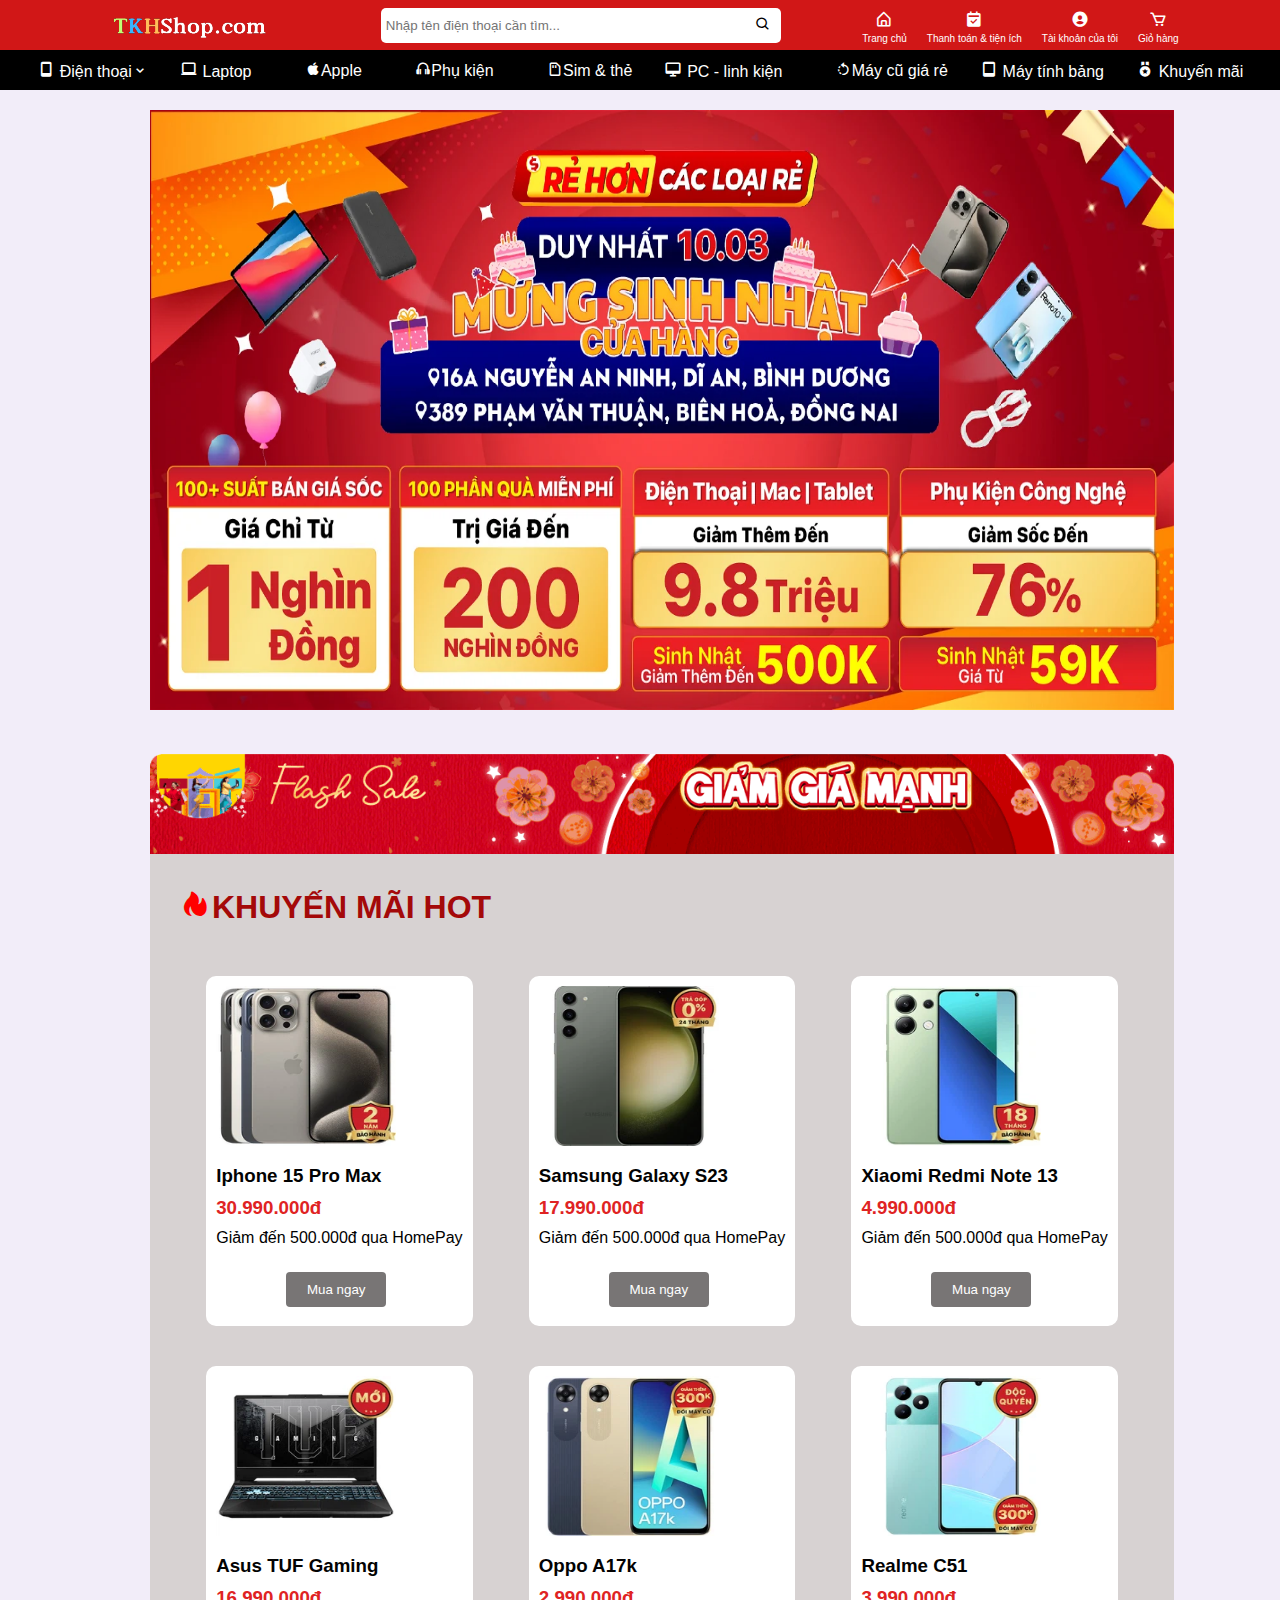
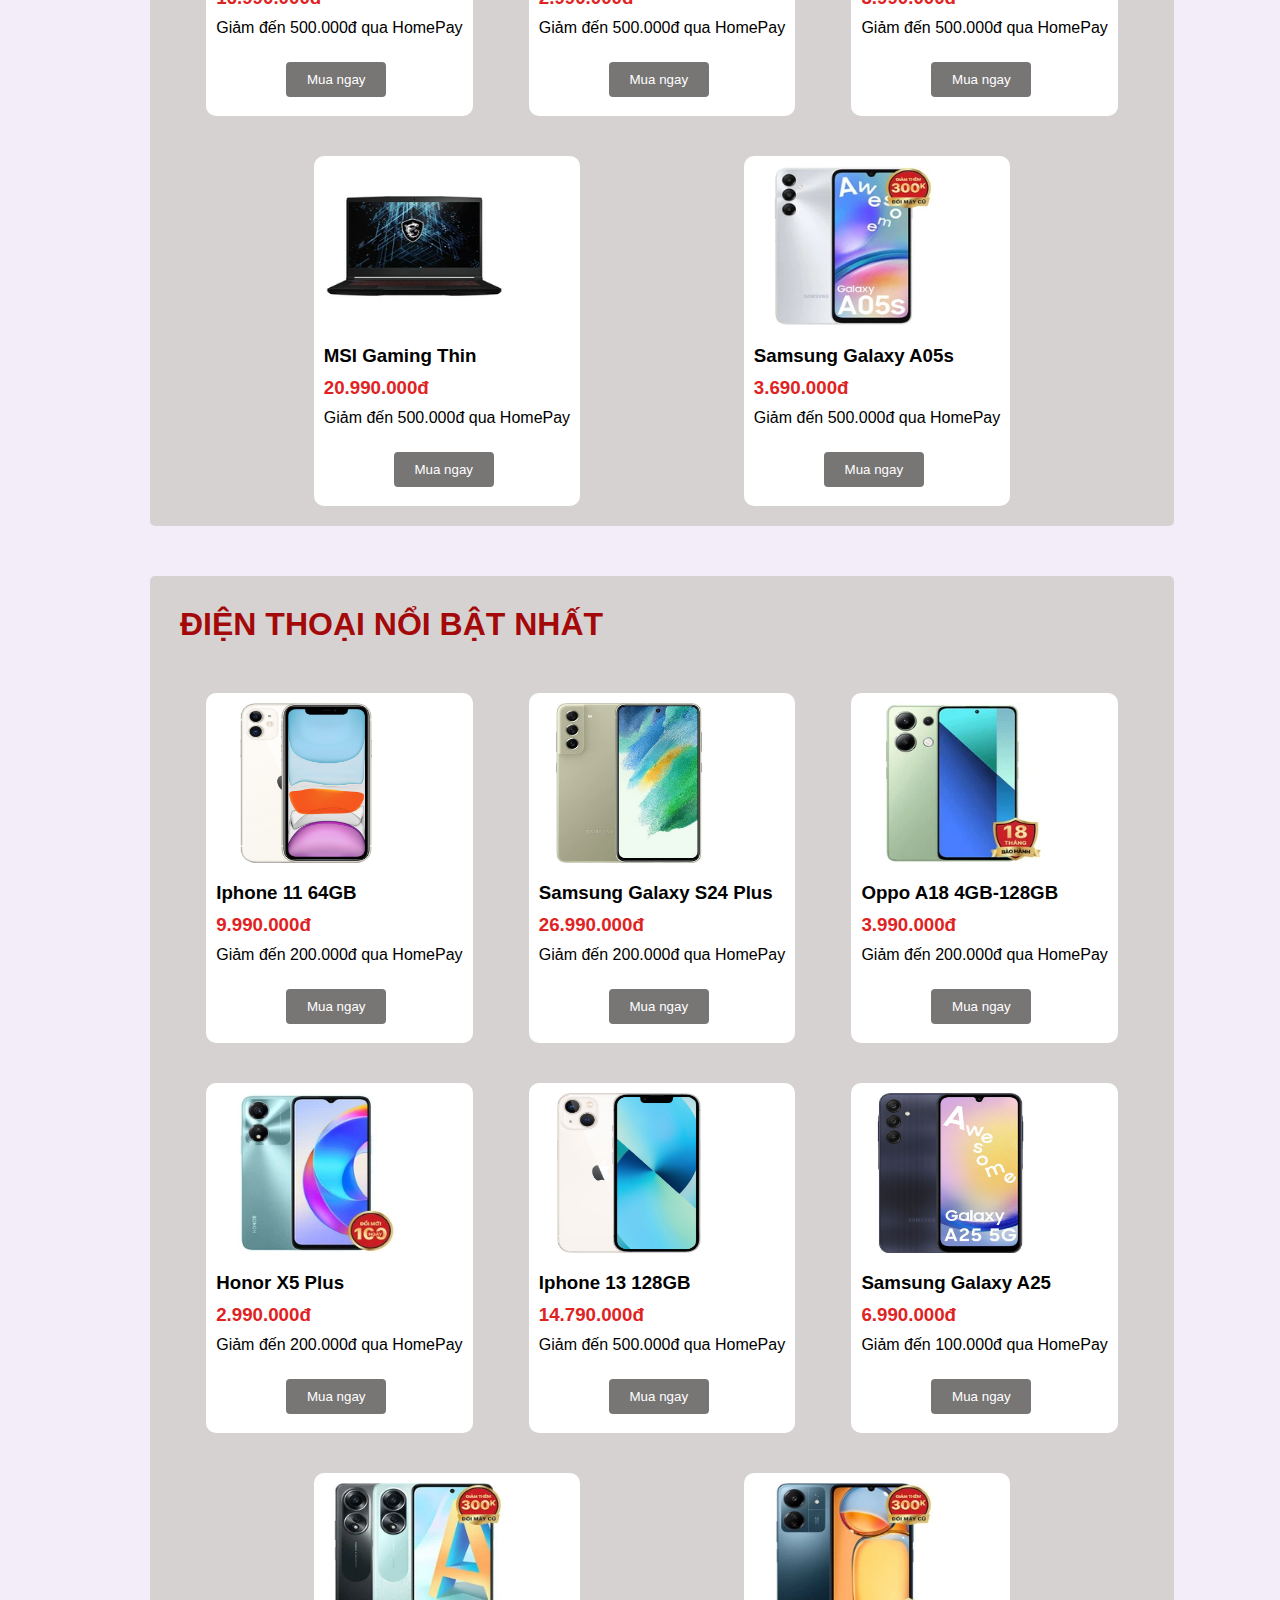
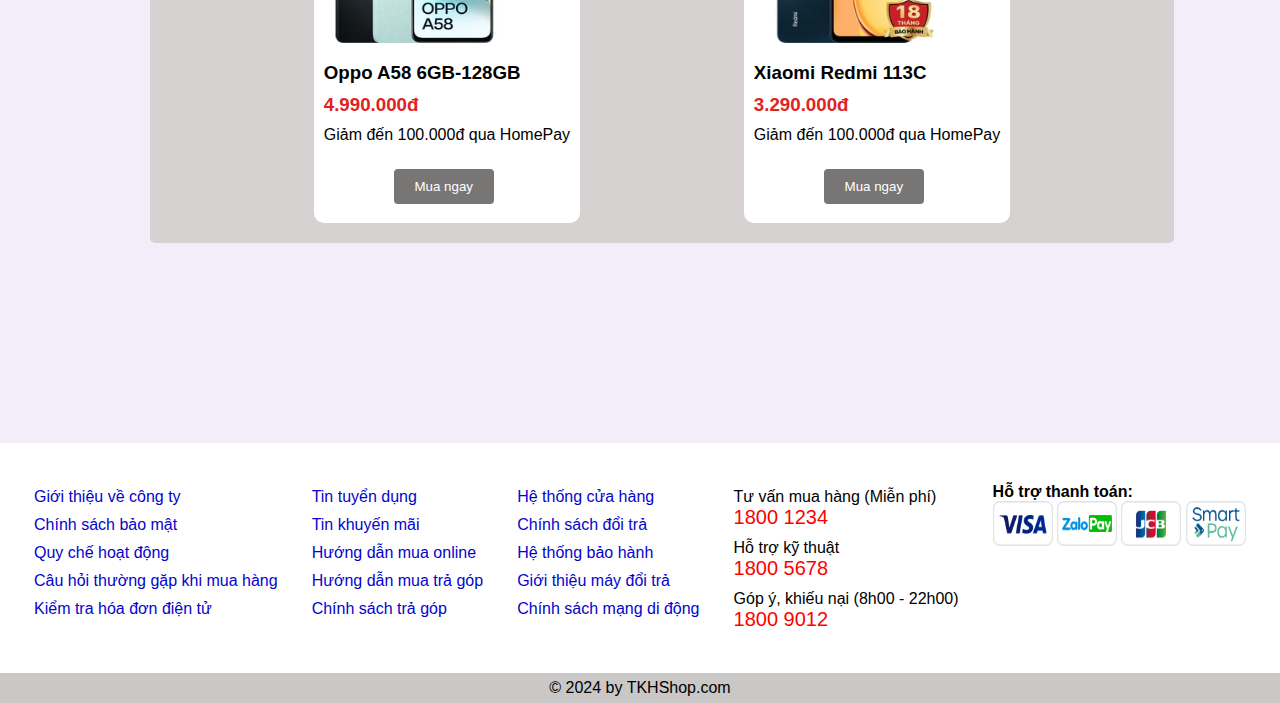
<file: index.html>
<!DOCTYPE html>
<html lang="en">
<head>
    <meta charset="UTF-8">
    <meta name="viewport" content="width=device-width, initial-scale=1.0">
    <link href='https://unpkg.com/boxicons@2.1.4/css/boxicons.min.css' rel='stylesheet'>
    <title>Shop điện thoại di động - Trần Khắc Hồng</title>
    <link rel="stylesheet" href="style.css">
</head>
<body>
    <header>
        <div class="container">
            <img src="./image/logo.png"> 
        <div class="search">
            <input type="text" placeholder="Nhập tên điện thoại cần tìm..."><i class='bx bx-search'></i>
        </div>
        <div class="item">
            <ul>
                <li><i class='bx bx-home-alt'></i><a href="index.html">Trang chủ</a></li>
                <li><i class='bx bxs-calendar-check'></i><a href="">Thanh toán & tiện ích</a></li>
                <li><i class='bx bxs-user-circle' ></i><a href="./login.html">Tài khoản của tôi</a></li>
                <li><i class='bx bx-cart' ></i><a href="">Giỏ hàng</a></li>
            </ul>
        </div>
        </div>
    </header>
    <nav>
        <div class="menu">
            <ul>
                <li><i class='bx bx-mobile'></i><a href="">Điện thoại<i class='bx bx-chevron-down'></i></a>
                    <div class="sub-menu">
                        <ul>
                            <li><a href="Iphone.html">Iphone</a></li>
                            <li><a href="Samsung.html">Samsung</a></li>
                            <li><a href="Oppo.html">Oppo</a></li>
                            <li><a href="Xiaomi.html">Xiaomi</a></li>
                            <li><a href="Realme.html">Realme</a></li>
                        </ul>
                    </div>
                </li>
                <li><i class='bx bx-laptop' ></i><a href="">Laptop</li>
                <li><i class='bx bxl-apple' ></i><a href="">Apple</li>
                <li><i class='bx bx-headphone' ></i><a href="">Phụ kiện</li>
                <li><i class='bx bx-memory-card' ></i><a href="">Sim & thẻ</a></li>
                <li><i class='bx bx-desktop'></i><a href="">PC - linh kiện</li>
                <li><i class='bx bx-rotate-left'></i><a href="">Máy cũ giá rẻ</a></li>
                <li><i class='bx bx-tab' ></i><a href="">Máy tính bảng</a></li>
                <li><i class='bx bxs-medal'></i><a href="">Khuyến mãi</a></li>
            </ul>
        </div>
    </nav>
    <main class="slideshow-container">
        <img src="./image/banner2.png" >
        
    </main>
    
    <section>
        <div class="sale">
            <img src="./image/sale.png" alt="">
        </div>
        <div class="box">
            <h1><i class='bx bxs-hot'></i>KHUYẾN MÃI HOT</h1>
            <div class="container">
                <div class="item">
                    <img src="./image/ip15pm.png" alt="">
                    <div class="name"><a href=""><h3>Iphone 15 Pro Max</h3></a></div>
                    <div class="price"><h3>30.990.000đ</h3></div>
                    <div class="discount"><p>Giảm đến 500.000đ qua HomePay</p></div>
                    <form action="Contact.html"><button>Mua ngay</button></form>
                </div>
                <div class="item">
                    <img src="./image/samsung.png" alt="">
                    <div class="name"><a href=""><h3>Samsung Galaxy S23</h3></a></div>
                    <div class="price"><h3>17.990.000đ</h3></div>
                    <div class="discount"><p>Giảm đến 500.000đ qua HomePay</p></div>
                    <form action="Contact.html"><button>Mua ngay</button></form>
                </div>
                <div class="item">
                    <img src="./image/Xiami.png" alt="">
                    <div class="name"><a href=""><h3>Xiaomi Redmi Note 13</h3></a></div>
                    <div class="price"><h3>4.990.000đ</h3></div>
                    <div class="discount"><p>Giảm đến 500.000đ qua HomePay</p></div>
                    <form action="Contact.html"><button>Mua ngay</button></form>
                </div>
                <div class="item">
                    <img src="./image/asus.png" alt="">
                    <div class="name"><a href=""><h3>Asus TUF Gaming</h3></a></div>
                    <div class="price"><h3>16.990.000đ</h3></div>
                    <div class="discount"><p>Giảm đến 500.000đ qua HomePay</p></div>
                    <form action="Contact.html"><button>Mua ngay</button></form>
                </div>
                <div class="item">
                    <img src="./image/oppo a17k.png" alt="">
                    <div class="name"><a href=""><h3>Oppo A17k </h3></a></div>
                    <div class="price"><h3>2.990.000đ</h3></div>
                    <div class="discount"><p>Giảm đến 500.000đ qua HomePay</p></div>
                    <form action="Contact.html"><button>Mua ngay</button></form>
                </div>
                <div class="item">
                    <img src="./image/realmec51.png" alt="">
                    <div class="name"><a href=""><h3>Realme C51</h3></a></div>
                    <div class="price"><h3>3.990.000đ</h3></div>
                    <div class="discount"><p>Giảm đến 500.000đ qua HomePay</p></div>
                    <form action="Contact.html"><button>Mua ngay</button></form>
                </div>
                <div class="item">
                    <img src="./image/msi gaming thin.png" alt="">
                    <div class="name"><a href=""><h3>MSI Gaming Thin</h3></a></div>
                    <div class="price"><h3>20.990.000đ</h3></div>
                    <div class="discount"><p>Giảm đến 500.000đ qua HomePay</p></div>
                    <form action="Contact.html"><button>Mua ngay</button></form>
                </div>
                <div class="item">
                    <img src="./image/samsunga05s.png" alt="">
                    <div class="name"><a href=""><h3>Samsung Galaxy A05s</h3></a></div>
                    <div class="price"><h3>3.690.000đ</h3></div>
                    <div class="discount"><p>Giảm đến 500.000đ qua HomePay</p></div>
                    <form action="Contact.html"><button>Mua ngay</button></form>
                </div>
            </div>
        </div>
    </section>
    
    <section>
        <div class="box">
            <h1>ĐIỆN THOẠI NỔI BẬT NHẤT</h1>
            <div class="container">
                <div class="item">
                    <img src="./image/i11.png" width="" alt="">
                    <div class="name"><a href=""><h3>Iphone 11 64GB</h3></a></div>
                    <div class="price"><h3>9.990.000đ</h3></div>
                    <div class="discount"><p>Giảm đến 200.000đ qua HomePay</p></div>
                    <form action="Contact.html"><button>Mua ngay</button></form>
                </div>
                <div class="item">
                    <img src="./image/sgs24.png" alt="">
                    <div class="name"><a href=""><h3>Samsung Galaxy S24 Plus</h3></a></div>
                    <div class="price"><h3>26.990.000đ</h3></div>
                    <div class="discount"><p>Giảm đến 200.000đ qua HomePay</p></div>
                    <form action="Contact.html"><button>Mua ngay</button></form>
                </div>
                <div class="item">
                    <img src="./image/Xiami.png" alt="">
                    <div class="name"><a href=""><h3>Oppo A18 4GB-128GB</h3></a></div>
                    <div class="price"><h3>3.990.000đ</h3></div>
                    <div class="discount"><p>Giảm đến 200.000đ qua HomePay</p></div>
                    <form action="Contact.html"><button>Mua ngay</button></form>
                </div>
                <div class="item">
                    <img src="./image/hỗn5plus.png" alt="">
                    <div class="name"><a href=""><h3>Honor X5 Plus</h3></a></div>
                    <div class="price"><h3>2.990.000đ</h3></div>
                    <div class="discount"><p>Giảm đến 200.000đ qua HomePay</p></div>
                    <form action="Contact.html"><button>Mua ngay</button></form>
                </div>
                <div class="item">
                    <img src="./image/i13.png" alt="">
                    <div class="name"><a href=""><h3>Iphone 13 128GB</h3></a></div>
                    <div class="price"><h3>14.790.000đ</h3></div>
                    <div class="discount"><p>Giảm đến 500.000đ qua HomePay</p></div>
                    <form action="Contact.html"><button>Mua ngay</button></form>
                </div>
                <div class="item">
                    <img src="./image/sga25.png" alt="">
                    <div class="name"><a href=""><h3>Samsung Galaxy A25 </h3></a></div>
                    <div class="price"><h3>6.990.000đ</h3></div>
                    <div class="discount"><p>Giảm đến 100.000đ qua HomePay</p></div>
                    <form action="Contact.html"><button>Mua ngay</button></form>
                </div>
                <div class="item">
                    <img src="./image/oppoa58.png" alt="">
                    <div class="name"><a href=""><h3>Oppo A58 6GB-128GB</h3></a></div>
                    <div class="price"><h3>4.990.000đ</h3></div>
                    <div class="discount"><p>Giảm đến 100.000đ qua HomePay</p></div>
                    <form action="Contact.html"><button>Mua ngay</button></form>
                </div>
                <div class="item">
                    <img src="./image/xiaomiredmi13c.png" alt="">
                    <div class="name"><a href=""><h3>Xiaomi Redmi 113C</h3></a></div>
                    <div class="price"><h3>3.290.000đ</h3></div>
                    <div class="discount"><p>Giảm đến 100.000đ qua HomePay</p></div>
                    <form action="Contact.html"><button>Mua ngay</button></form>
                </div>
            </div>
        </div>
    </section>
    <footer>
        <div class="container">
            <div class="menu-left">
                <ul>
                    <li><a href="">Giới thiệu về công ty</a></li>
                    <li><a href="">Chính sách bảo mật</a></li>
                    <li><a href="">Quy chế hoạt động</a></li>
                    <li><a href="">Câu hỏi thường gặp khi mua hàng</a></li>
                    <li><a href="">Kiểm tra hóa đơn điện tử</a></li>
                </ul>
            </div>
            <div class="menu-left">
                <ul>
                    <li><a href="">Tin tuyển dụng</a></li>
                    <li><a href="">Tin khuyến mãi</a></li>
                    <li><a href="">Hướng dẫn mua online</a></li>
                    <li><a href="">Hướng dẫn mua trả góp </a></li>
                    <li><a href="">Chính sách trả góp</a></li>
                </ul>
            </div>
            <div class="menu-left">
                <ul>
                    <li><a href="">Hệ thống cửa hàng</a></li>
                    <li><a href="">Chính sách đổi trả</a></li>
                    <li><a href="">Hệ thống bảo hành</a></li>
                    <li><a href="">Giới thiệu máy đổi trả</a></li>
                    <li><a href="">Chính sách mạng di động</a></li>
                </ul>
            </div>
            <div class="menu-right">
                <ul>
                    <li><a href="">Tư vấn mua hàng (Miễn phí)<br>
                    <span>1800 1234</span></a></li>
                    <li><a href="">Hỗ trợ kỹ thuật<br>
                    <span>1800 5678</span></a></li>
                    <li><a href="">Góp ý, khiếu nại (8h00 - 22h00)<br>
                    <span>1800 9012</span></a></li>
                </ul>
            </div>
            <div class="menu-right-bottom">
                <h4>Hỗ trợ thanh toán:</h4>
                <img src="./image/visa.png" alt="">
                <img src="./image/zalopay.png" alt="">
                <img src="./image/jcb.png" alt="">
                <img src="./image/smartpay.png" alt="">
            </div>
        </div>
    </footer>
    <footer class="footer-bottom">
        <p>&copy; 2024 by TKHShop.com</p>
    </footer>
</body>
</html>
</file>
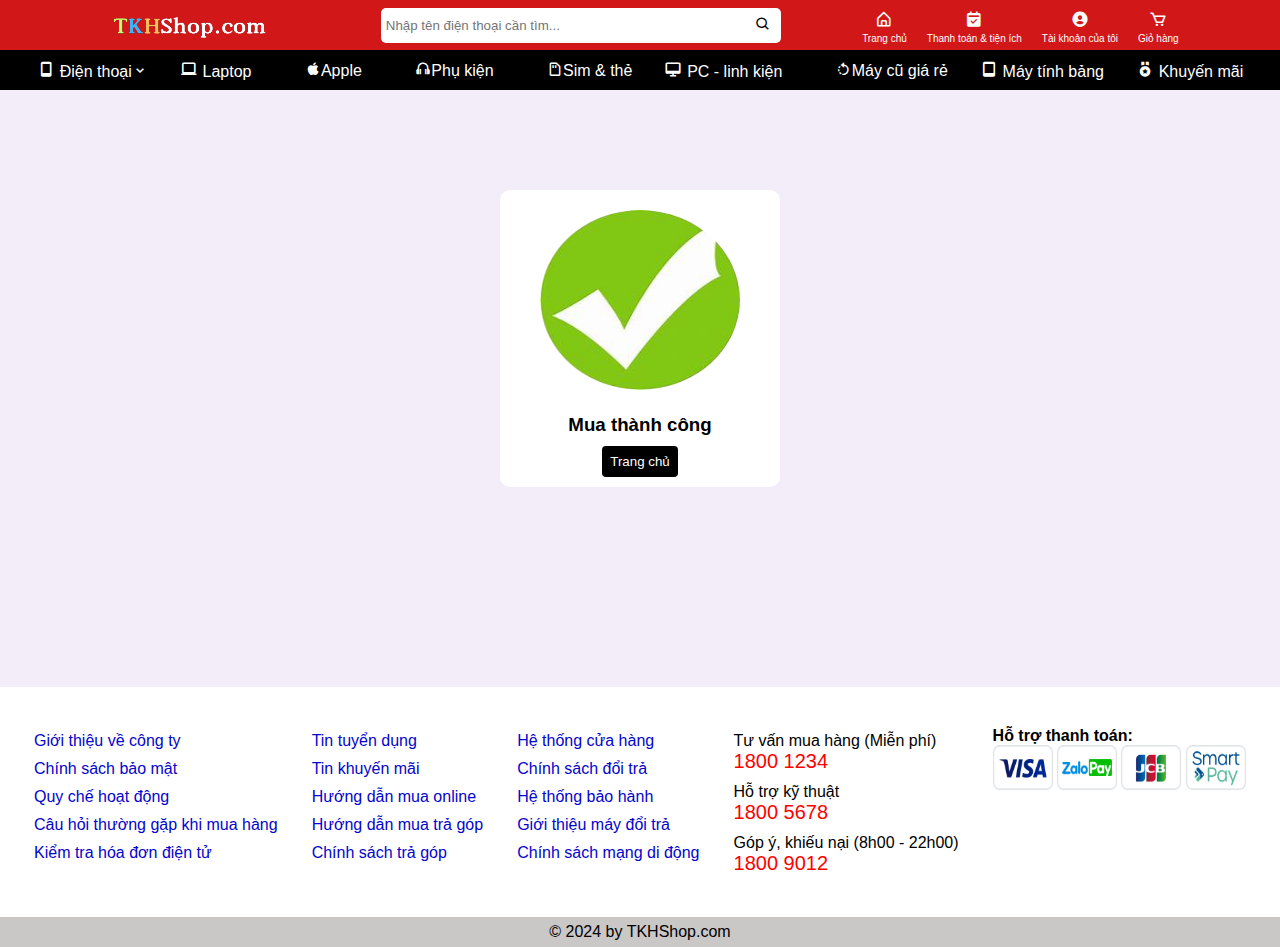
<file: Buy.html>
<!DOCTYPE html>
<html lang="en">
<head>
    <meta charset="UTF-8">
    <meta name="viewport" content="width=device-width, initial-scale=1.0">
    <link href='https://unpkg.com/boxicons@2.1.4/css/boxicons.min.css' rel='stylesheet'>
    <title>Mua thành công - Trần Khắc Hồng</title>
    <link rel="stylesheet" href="Buy.css">
</head>
<body>
    <header>
        <div class="container">
            <img src="./image/logo.png"> 
        <div class="search">
            <input type="text" placeholder="Nhập tên điện thoại cần tìm..."><i class='bx bx-search'></i>
        </div>
        <div class="item">
            <ul>
                <li><i class='bx bx-home-alt'></i><a href="index.html">Trang chủ</a></li>
                <li><i class='bx bxs-calendar-check'></i><a href="">Thanh toán & tiện ích</a></li>
                <li><i class='bx bxs-user-circle' ></i><a href="./login.html">Tài khoản của tôi</a></li>
                <li><i class='bx bx-cart' ></i><a href="">Giỏ hàng</a></li>
            </ul>
        </div>
        </div>
    </header>
    <nav>
        <div class="menu">
            <ul>
                <li><i class='bx bx-mobile'></i><a href="">Điện thoại<i class='bx bx-chevron-down'></i></a>
                    <div class="sub-menu">
                        <ul>
                            <li><a href="Iphone.html">Iphone</a></li>
                            <li><a href="Samsung.html">Samsung</a></li>
                            <li><a href="Oppo.html">Oppo</a></li>
                            <li><a href="Xiaomi.html">Xiaomi</a></li>
                            <li><a href="Realme.html">Realme</a></li>
                        </ul>
                    </div>
                </li>
                <li><i class='bx bx-laptop' ></i><a href="">Laptop</li>
                <li><i class='bx bxl-apple' ></i><a href="">Apple</li>
                <li><i class='bx bx-headphone' ></i><a href="">Phụ kiện</li>
                <li><i class='bx bx-memory-card' ></i><a href="">Sim & thẻ</a></li>
                <li><i class='bx bx-desktop'></i><a href="">PC - linh kiện</li>
                <li><i class='bx bx-rotate-left'></i><a href="">Máy cũ giá rẻ</a></li>
                <li><i class='bx bx-tab' ></i><a href="">Máy tính bảng</a></li>
                <li><i class='bx bxs-medal'></i><a href="">Khuyến mãi</a></li>
            </ul>
        </div>
    </nav>
    <section>
        <img src="./image/buy.png" alt="">
        <h3>Mua thành công</h3>
        <form action="index.html"><button>Trang chủ</button></form>
    </section>
    <footer>
        <div class="container">
            <div class="menu-left">
                <ul>
                    <li><a href="">Giới thiệu về công ty</a></li>
                    <li><a href="">Chính sách bảo mật</a></li>
                    <li><a href="">Quy chế hoạt động</a></li>
                    <li><a href="">Câu hỏi thường gặp khi mua hàng</a></li>
                    <li><a href="">Kiểm tra hóa đơn điện tử</a></li>
                </ul>
            </div>
            <div class="menu-left">
                <ul>
                    <li><a href="">Tin tuyển dụng</a></li>
                    <li><a href="">Tin khuyến mãi</a></li>
                    <li><a href="">Hướng dẫn mua online</a></li>
                    <li><a href="">Hướng dẫn mua trả góp </a></li>
                    <li><a href="">Chính sách trả góp</a></li>
                </ul>
            </div>
            <div class="menu-left">
                <ul>
                    <li><a href="">Hệ thống cửa hàng</a></li>
                    <li><a href="">Chính sách đổi trả</a></li>
                    <li><a href="">Hệ thống bảo hành</a></li>
                    <li><a href="">Giới thiệu máy đổi trả</a></li>
                    <li><a href="">Chính sách mạng di động</a></li>
                </ul>
            </div>
            <div class="menu-right">
                <ul>
                    <li><a href="">Tư vấn mua hàng (Miễn phí)<br>
                    <span>1800 1234</span></a></li>
                    <li><a href="">Hỗ trợ kỹ thuật<br>
                    <span>1800 5678</span></a></li>
                    <li><a href="">Góp ý, khiếu nại (8h00 - 22h00)<br>
                    <span>1800 9012</span></a></li>
                </ul>
            </div>
            <div class="menu-right-bottom">
                <h4>Hỗ trợ thanh toán:</h4>
                <img src="./image/visa.png" alt="">
                <img src="./image/zalopay.png" alt="">
                <img src="./image/jcb.png" alt="">
                <img src="./image/smartpay.png" alt="">
            </div>
        </div>
    </footer>
    <footer class="footer-bottom">
        <p>&copy; 2024 by TKHShop.com</p>
    </footer>
</body>
</html>
</file>
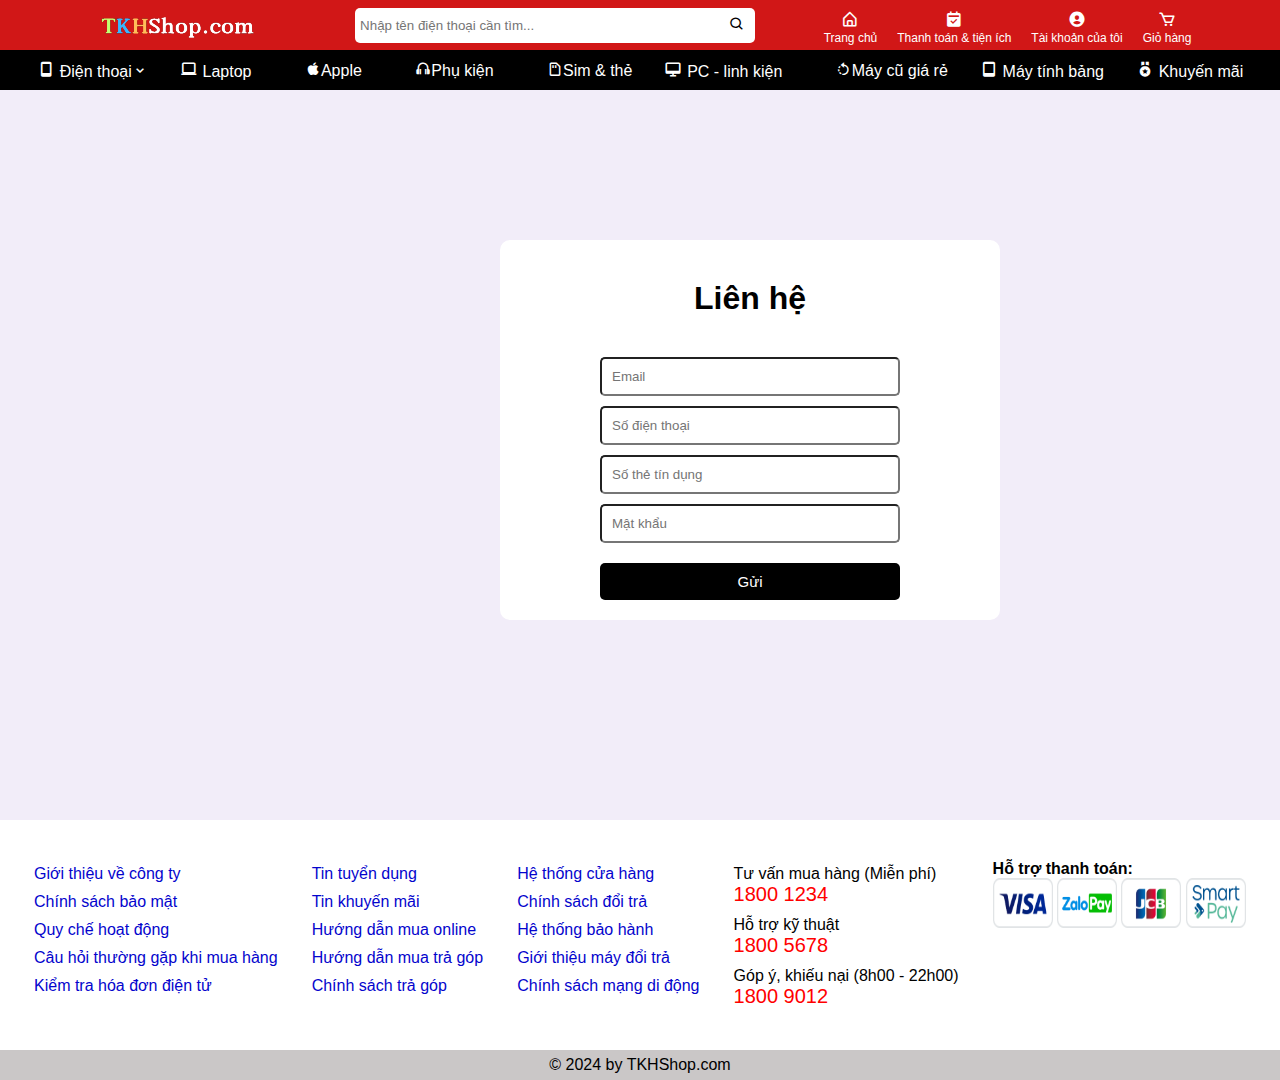
<file: Contact.html>
<!DOCTYPE html>
<html lang="en">
<head>
    <meta charset="UTF-8">
    <link href='https://unpkg.com/boxicons@2.1.4/css/boxicons.min.css' rel='stylesheet'>
    <title>Liên hệ - Trần Khắc Hồng</title>
    <link rel="stylesheet" href="Contact.css">
</head>
<body>
    <header>
        <div class="container">
            <img src="./image/logo.png"> 
        <div class="search">
            <input type="text" placeholder="Nhập tên điện thoại cần tìm..."><i class='bx bx-search'></i>
        </div>
        <div class="item">
            <ul>
                <li><i class='bx bx-home-alt'></i><a href="index.html">Trang chủ</a></li>
                <li><i class='bx bxs-calendar-check'></i><a href="">Thanh toán & tiện ích</a></li>
                <li><i class='bx bxs-user-circle' ></i><a href="./login.html">Tài khoản của tôi</a></li>
                <li><i class='bx bx-cart' ></i><a href="">Giỏ hàng</a></li>
            </ul>
        </div>
        </div>
    </header>
    <nav>
        <div class="menu">
            <ul>
                <li><i class='bx bx-mobile'></i><a href="">Điện thoại<i class='bx bx-chevron-down'></i>
                    <div class="sub-menu">
                        <ul>
                            <li><a href="Iphone.html">Iphone</a></li>
                            <li><a href="Samsung.html">Samsung</a></li>
                            <li><a href="Oppo.html">Oppo</a></li>
                            <li><a href="Xiaomi.html">Xiaomi</a></li>
                            <li><a href="Realme.html">Realme</a></li>
                        </ul>
                    </div>
                </a></li>
                <li><i class='bx bx-laptop' ></i><a href="">Laptop</li>
                <li><i class='bx bxl-apple' ></i><a href="">Apple</li>
                <li><i class='bx bx-headphone' ></i><a href="">Phụ kiện</li>
                <li><i class='bx bx-memory-card' ></i><a href="">Sim & thẻ</a></li>
                <li><i class='bx bx-desktop'></i><a href="">PC - linh kiện</li>
                <li><i class='bx bx-rotate-left'></i><a href="">Máy cũ giá rẻ</a></li>
                <li><i class='bx bx-tab' ></i><a href="">Máy tính bảng</a></li>
                <li><i class='bx bxs-medal'></i><a href="">Khuyến mãi</a></li>
            </ul>
        </div>
    </nav>
    <section>
        <div class="container">
            
            <form action="Buy.html">
                <h1>Liên hệ</h1>
           <input type="email" placeholder="Email"><br>
           <input type="tel" placeholder="Số điện thoại"><br>
           <input type="tel" placeholder="Số thẻ tín dụng"><br>
           <input type="password" placeholder="Mật khẩu"><br>
           <button>Gửi</button>
        </form>
        </div>
    </section>
    <footer>
        <div class="container">
            <div class="menu-left">
                <ul>
                    <li><a href="">Giới thiệu về công ty</a></li>
                    <li><a href="">Chính sách bảo mật</a></li>
                    <li><a href="">Quy chế hoạt động</a></li>
                    <li><a href="">Câu hỏi thường gặp khi mua hàng</a></li>
                    <li><a href="">Kiểm tra hóa đơn điện tử</a></li>
                </ul>
            </div>
            <div class="menu-left">
                <ul>
                    <li><a href="">Tin tuyển dụng</a></li>
                    <li><a href="">Tin khuyến mãi</a></li>
                    <li><a href="">Hướng dẫn mua online</a></li>
                    <li><a href="">Hướng dẫn mua trả góp </a></li>
                    <li><a href="">Chính sách trả góp</a></li>
                </ul>
            </div>
            <div class="menu-left">
                <ul>
                    <li><a href="">Hệ thống cửa hàng</a></li>
                    <li><a href="">Chính sách đổi trả</a></li>
                    <li><a href="">Hệ thống bảo hành</a></li>
                    <li><a href="">Giới thiệu máy đổi trả</a></li>
                    <li><a href="">Chính sách mạng di động</a></li>
                </ul>
            </div>
            <div class="menu-right">
                <ul>
                    <li><a href="">Tư vấn mua hàng (Miễn phí)<br><span>1800 1234</span></a></li>
                    <li><a href="">Hỗ trợ kỹ thuật<br><span>1800 5678</span></a></li>
                    <li><a href="">Góp ý, khiếu nại (8h00 - 22h00)<br><span>1800 9012</span></a></li>
                </ul>
            </div>
            <div class="menu-right-bottom">
                <h4>Hỗ trợ thanh toán:</h4>
                <img src="./image/visa.png" alt="">
                <img src="./image/zalopay.png" alt="">
                <img src="./image/jcb.png" alt="">
                <img src="./image/smartpay.png" alt="">
            </div>
        </div>
    </footer>
    <footer class="footer-bottom">
        <p>&copy; 2024 by TKHShop.com</p>
    </footer>
</body>
</html>
</file>
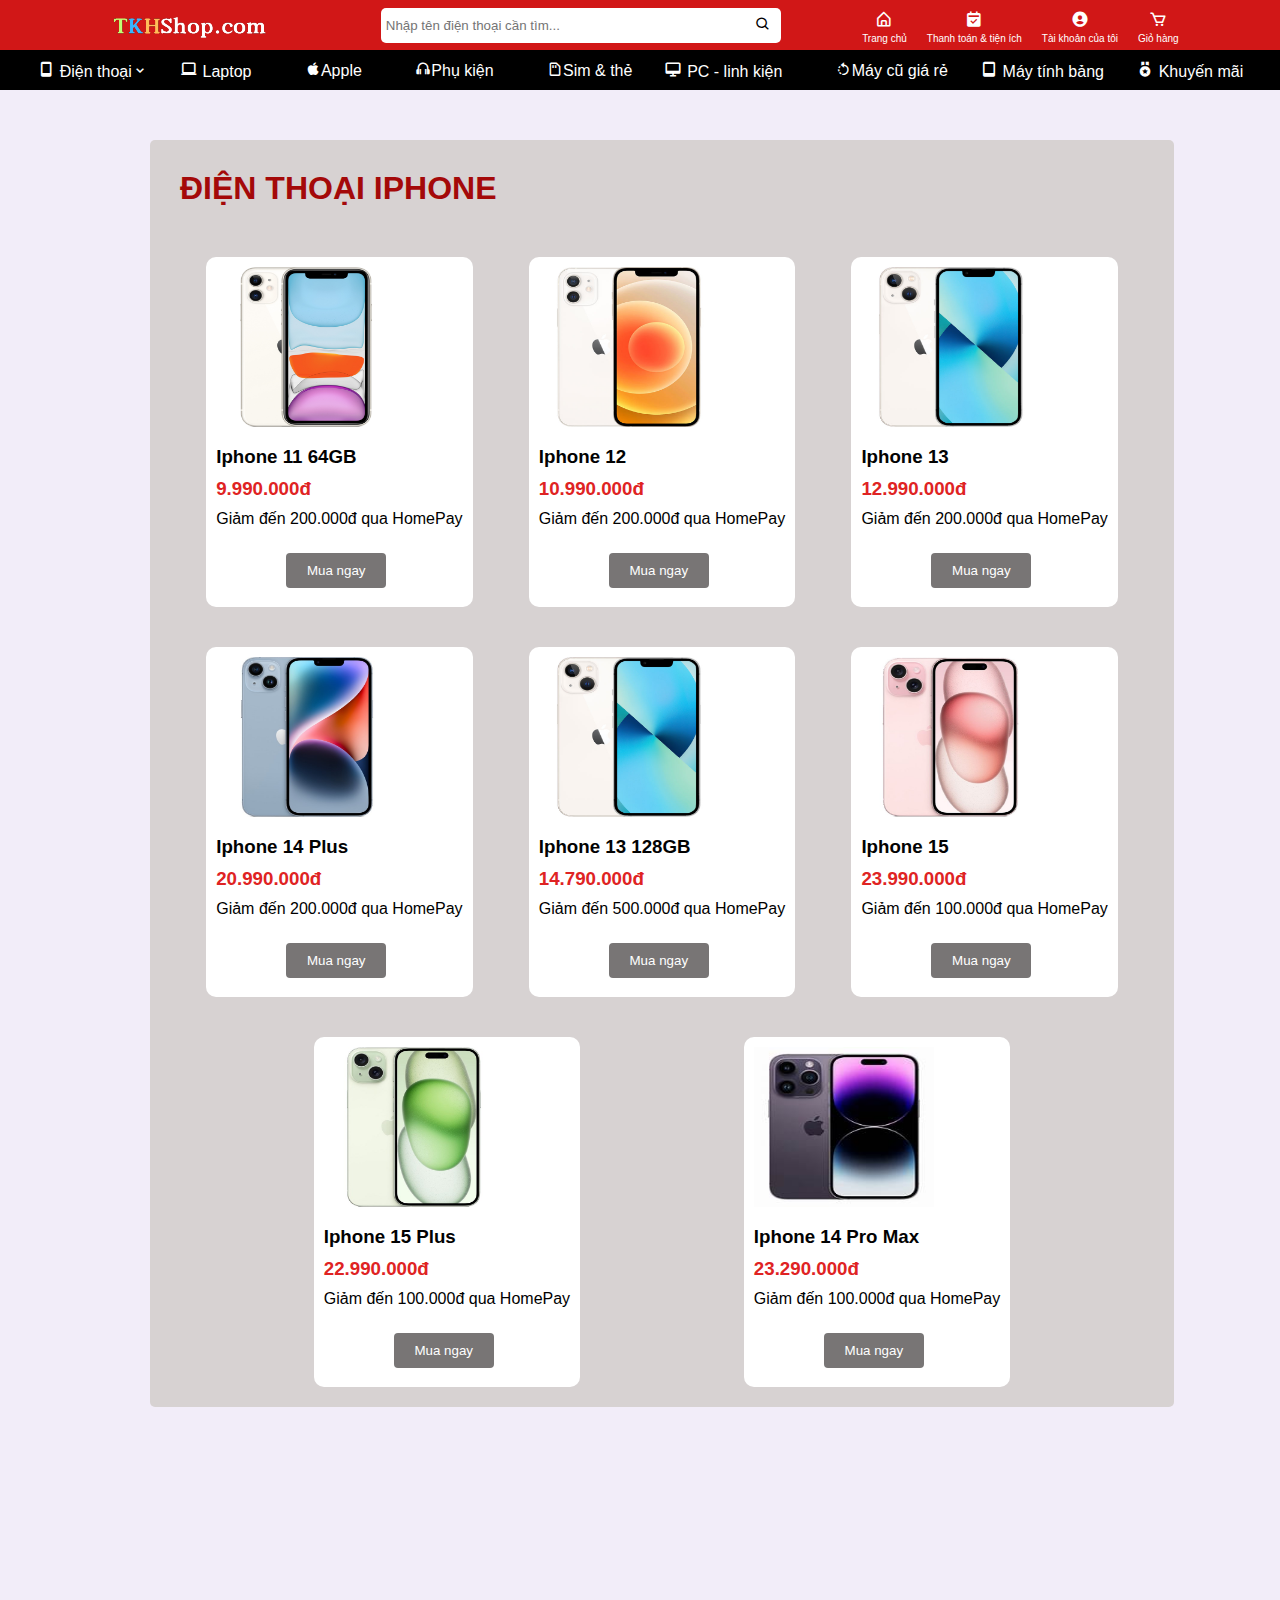
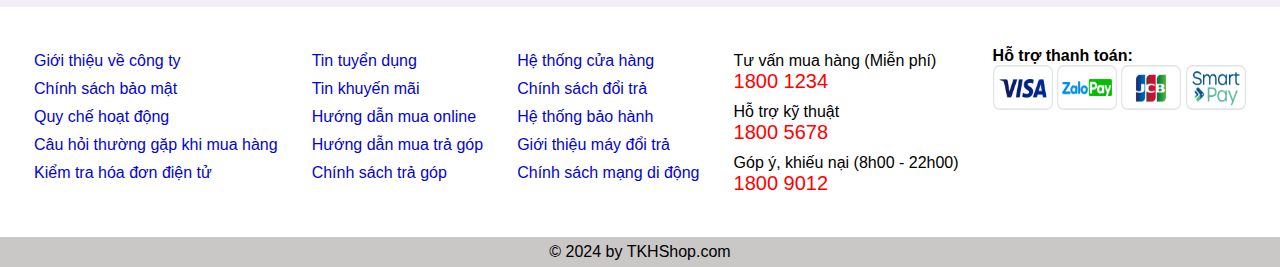
<file: Iphone.html>
<!DOCTYPE html>
<html lang="en">
<head>
    <meta charset="UTF-8">
    <meta name="viewport" content="width=device-width, initial-scale=1.0">
    <link rel="stylesheet" href="DienThoai.css">
    <link href='https://unpkg.com/boxicons@2.1.4/css/boxicons.min.css' rel='stylesheet'>
    <title>Iphone</title>
</head>
<body>
    <header>
        <div class="container">
            <img src="./image/logo.png"> 
            <div class="search">
                <input type="text" placeholder="Nhập tên điện thoại cần tìm..."><i class='bx bx-search'></i>
            </div>
            <div class="item">
                <ul>
                    <li><i class='bx bx-home-alt'></i><a href="index.html">Trang chủ</a></li>
                    <li><i class='bx bxs-calendar-check'></i><a href="">Thanh toán & tiện ích</a></li>
                    <li><i class='bx bxs-user-circle' ></i><a href="./login.html">Tài khoản của tôi</a></li>
                    <li><i class='bx bx-cart' ></i><a href="">Giỏ hàng</a></li>
                </ul>
            </div>
        </div>
    </header>
    <nav>
        <div class="menu">
            <ul>
                <li><i class='bx bx-mobile'></i><a href="">Điện thoại<i class='bx bx-chevron-down'></i>
                    <div class="sub-menu">
                        <ul>
                            <li><a href="Iphone.html">Iphone</a></li>
                            <li><a href="Samsung.html">Samsung</a></li>
                            <li><a href="Oppo.html">Oppo</a></li>
                            <li><a href="Xiaomi.html">Xiaomi</a></li>
                            <li><a href="Realme.html">Realme</a></li>
                        </ul>
                    </div>
                </a></li>
                <li><i class='bx bx-laptop' ></i><a href="">Laptop</li>
                <li><i class='bx bxl-apple' ></i><a href="">Apple</li>
                <li><i class='bx bx-headphone' ></i><a href="">Phụ kiện</li>
                <li><i class='bx bx-memory-card' ></i><a href="">Sim & thẻ</a></li>
                <li><i class='bx bx-desktop'></i><a href="">PC - linh kiện</li>
                <li><i class='bx bx-rotate-left'></i><a href="">Máy cũ giá rẻ</a></li>
                <li><i class='bx bx-tab' ></i><a href="">Máy tính bảng</a></li>
                <li><i class='bx bxs-medal'></i><a href="">Khuyến mãi</a></li>
            </ul>
        </div>
    </nav>
    
    <section>
        <div class="box">
            <h1>ĐIỆN THOẠI IPHONE</h1>
            <div class="container">
                <div class="item">
                    <img src="./image/i11.png" width="" alt="">
                    <div class="name"><a href=""><h3>Iphone 11 64GB</h3></a></div>
                    <div class="price"><h3>9.990.000đ</h3></div>
                    <div class="discount"><p>Giảm đến 200.000đ qua HomePay</p></div>
                    <form action="Contact.html"><button>Mua ngay</button></form>
                </div>
                <div class="item">
                    <img src="./image/i12.png" alt="">
                    <div class="name"><a href=""><h3>Iphone 12</h3></a></div>
                    <div class="price"><h3>10.990.000đ</h3></div>
                    <div class="discount"><p>Giảm đến 200.000đ qua HomePay</p></div>
                    <form action="Contact.html"><button>Mua ngay</button></form>
                </div>
                <div class="item">
                    <img src="./image/i13.png" alt="">
                    <div class="name"><a href=""><h3>Iphone 13</h3></a></div>
                    <div class="price"><h3>12.990.000đ</h3></div>
                    <div class="discount"><p>Giảm đến 200.000đ qua HomePay</p></div>
                    <form action="Contact.html"><button>Mua ngay</button></form>
                </div>
                <div class="item">
                    <img src="./image/i14plus.png" alt="">
                    <div class="name"><a href=""><h3>Iphone 14 Plus</h3></a></div>
                    <div class="price"><h3>20.990.000đ</h3></div>
                    <div class="discount"><p>Giảm đến 200.000đ qua HomePay</p></div>
                    <form action="Contact.html"><button>Mua ngay</button></form>
                </div>
                <div class="item">
                    <img src="./image/i13.png" alt="">
                    <div class="name"><a href=""><h3>Iphone 13 128GB</h3></a></div>
                    <div class="price"><h3>14.790.000đ</h3></div>
                    <div class="discount"><p>Giảm đến 500.000đ qua HomePay</p></div>
                    <form action="Contact.html"><button>Mua ngay</button></form>
                </div>
                <div class="item">
                    <img src="./image/i15.png" alt="">
                    <div class="name"><a href=""><h3>Iphone 15 </h3></a></div>
                    <div class="price"><h3>23.990.000đ</h3></div>
                    <div class="discount"><p>Giảm đến 100.000đ qua HomePay</p></div>
                    <form action="Contact.html"><button>Mua ngay</button></form>
                </div>
                <div class="item">
                    <img src="./image/i15plus.png" alt="">
                    <div class="name"><a href=""><h3>Iphone 15 Plus</h3></a></div>
                    <div class="price"><h3>22.990.000đ</h3></div>
                    <div class="discount"><p>Giảm đến 100.000đ qua HomePay</p></div>
                    <form action="Contact.html"><button>Mua ngay</button></form>
                </div>
                <div class="item">
                    <img src="./image/ip14promax.png" alt="">
                    <div class="name"><a href=""><h3>Iphone 14 Pro Max</h3></a></div>
                    <div class="price"><h3>23.290.000đ</h3></div>
                    <div class="discount"><p>Giảm đến 100.000đ qua HomePay</p></div>
                    <form action="Contact.html"><button>Mua ngay</button></form>
                </div>
            </div>
        </div>
    </section>
    <footer>
        <div class="container">
            <div class="menu-left">
                <ul>
                    <li><a href="">Giới thiệu về công ty</a></li>
                    <li><a href="">Chính sách bảo mật</a></li>
                    <li><a href="">Quy chế hoạt động</a></li>
                    <li><a href="">Câu hỏi thường gặp khi mua hàng</a></li>
                    <li><a href="">Kiểm tra hóa đơn điện tử</a></li>
                </ul>
            </div>
            <div class="menu-left">
                <ul>
                    <li><a href="">Tin tuyển dụng</a></li>
                    <li><a href="">Tin khuyến mãi</a></li>
                    <li><a href="">Hướng dẫn mua online</a></li>
                    <li><a href="">Hướng dẫn mua trả góp </a></li>
                    <li><a href="">Chính sách trả góp</a></li>
                </ul>
            </div>
            <div class="menu-left">
                <ul>
                    <li><a href="">Hệ thống cửa hàng</a></li>
                    <li><a href="">Chính sách đổi trả</a></li>
                    <li><a href="">Hệ thống bảo hành</a></li>
                    <li><a href="">Giới thiệu máy đổi trả</a></li>
                    <li><a href="">Chính sách mạng di động</a></li>
                </ul>
            </div>
            <div class="menu-right">
                <ul>
                    <li><a href="">Tư vấn mua hàng (Miễn phí)<br>
                    <span>1800 1234</span></a></li>
                    <li><a href="">Hỗ trợ kỹ thuật<br>
                    <span>1800 5678</span></a></li>
                    <li><a href="">Góp ý, khiếu nại (8h00 - 22h00)<br>
                    <span>1800 9012</span></a></li>
                </ul>
            </div>
            <div class="menu-right-bottom">
                <h4>Hỗ trợ thanh toán:</h4>
                <img src="./image/visa.png" alt="">
                <img src="./image/zalopay.png" alt="">
                <img src="./image/jcb.png" alt="">
                <img src="./image/smartpay.png" alt="">
            </div>
        </div>
    </footer>
    <footer class="footer-bottom">
        <p>&copy; 2024 by TKHShop.com</p>
    </footer>
</body>
</html>
</file>
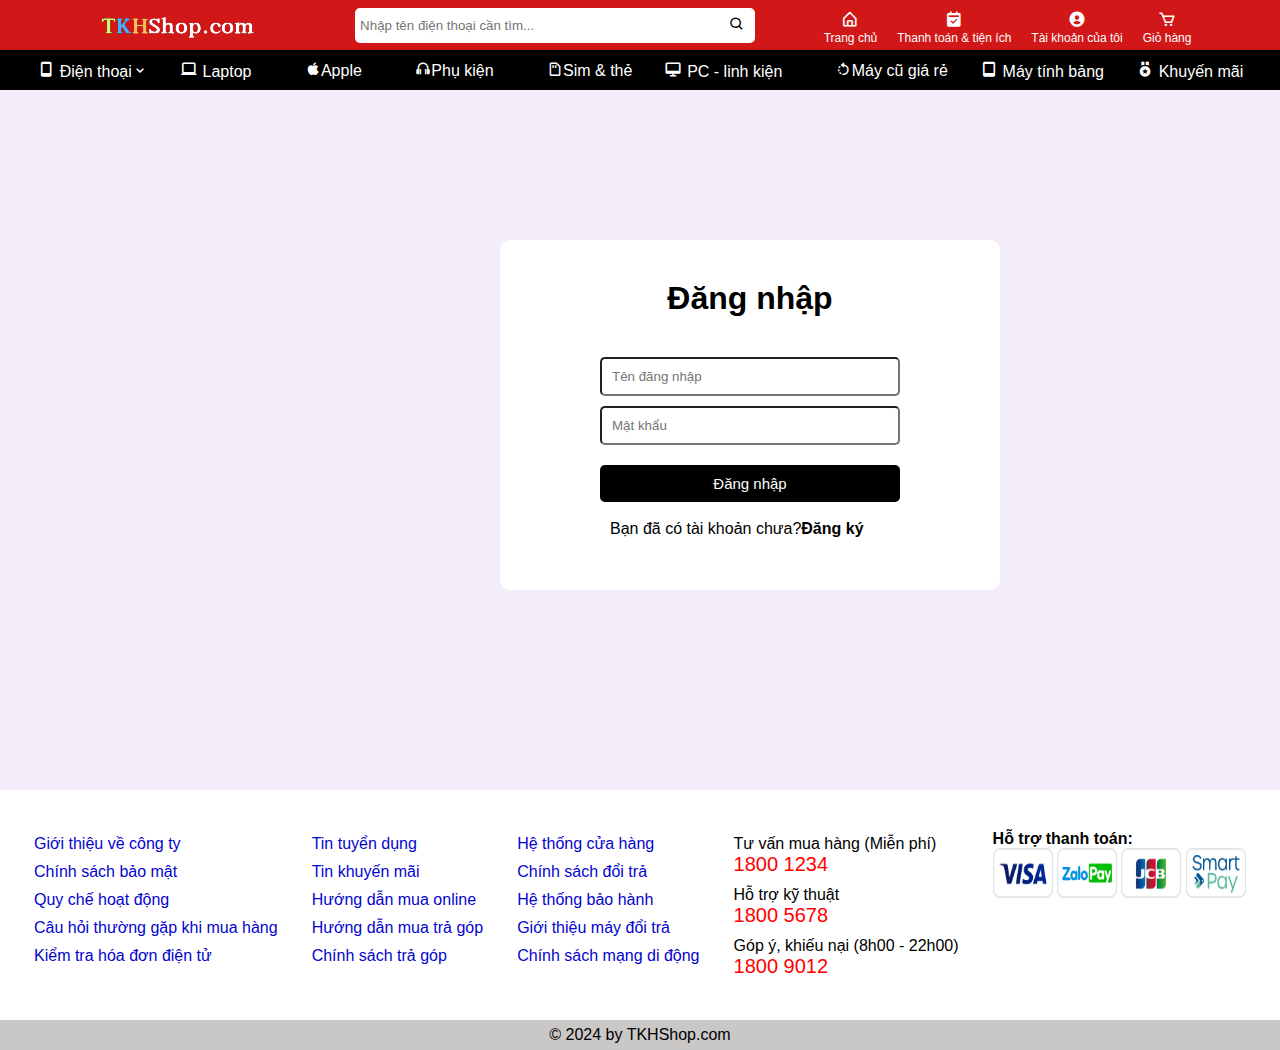
<file: login.html>
<!DOCTYPE html>
<html lang="en">
<head>
    <meta charset="UTF-8">
    <link href='https://unpkg.com/boxicons@2.1.4/css/boxicons.min.css' rel='stylesheet'>
    <title>Đăng nhập - Trần Khắc Hồng</title>
    <link rel="stylesheet" href="login.css">
</head>
<body>
    <header>
        <div class="container">
            <img src="./image/logo.png"> 
        <div class="search">
            <input type="text" placeholder="Nhập tên điện thoại cần tìm..."><i class='bx bx-search'></i>
        </div>
        <div class="item">
            <ul>
                <li><i class='bx bx-home-alt'></i><a href="index.html">Trang chủ</a></li>
                <li><i class='bx bxs-calendar-check'></i><a href="">Thanh toán & tiện ích</a></li>
                <li><i class='bx bxs-user-circle' ></i><a href="./login.html">Tài khoản của tôi</a></li>
                <li><i class='bx bx-cart' ></i><a href="">Giỏ hàng</a></li>
            </ul>
        </div>
        </div>
    </header>
    <nav>
        <div class="menu">
            <ul>
                <li><i class='bx bx-mobile'></i><a href="">Điện thoại<i class='bx bx-chevron-down'></i>
                    <div class="sub-menu">
                        <ul>
                            <li><a href="Iphone.html">Iphone</a></li>
                            <li><a href="Samsung.html">Samsung</a></li>
                            <li><a href="Oppo.html">Oppo</a></li>
                            <li><a href="Xiaomi.html">Xiaomi</a></li>
                            <li><a href="Realme.html">Realme</a></li>
                        </ul>
                    </div>
                </a></li>
                <li><i class='bx bx-laptop' ></i><a href="">Laptop</li>
                <li><i class='bx bxl-apple' ></i><a href="">Apple</li>
                <li><i class='bx bx-headphone' ></i><a href="">Phụ kiện</li>
                <li><i class='bx bx-memory-card' ></i><a href="">Sim & thẻ</a></li>
                <li><i class='bx bx-desktop'></i><a href="">PC - linh kiện</li>
                <li><i class='bx bx-rotate-left'></i><a href="">Máy cũ giá rẻ</a></li>
                <li><i class='bx bx-tab' ></i><a href="">Máy tính bảng</a></li>
                <li><i class='bx bxs-medal'></i><a href="">Khuyến mãi</a></li>
            </ul>
        </div>
    </nav>
    <section>
        <div class="container">
            
            <form action="index.html">
                <h1>Đăng nhập</h1>
           <input type="text" placeholder="Tên đăng nhập"><br>
           <input type="password" placeholder="Mật khẩu"><br>
           <button>Đăng nhập</button>
           <p>Bạn đã có tài khoản chưa?<a href="./register.html">Đăng ký</a></p>
        </form>
        </div>
    </section>
    <footer>
        <div class="container">
            <div class="menu-left">
                <ul>
                    <li><a href="">Giới thiệu về công ty</a></li>
                    <li><a href="">Chính sách bảo mật</a></li>
                    <li><a href="">Quy chế hoạt động</a></li>
                    <li><a href="">Câu hỏi thường gặp khi mua hàng</a></li>
                    <li><a href="">Kiểm tra hóa đơn điện tử</a></li>
                </ul>
            </div>
            <div class="menu-left">
                <ul>
                    <li><a href="">Tin tuyển dụng</a></li>
                    <li><a href="">Tin khuyến mãi</a></li>
                    <li><a href="">Hướng dẫn mua online</a></li>
                    <li><a href="">Hướng dẫn mua trả góp </a></li>
                    <li><a href="">Chính sách trả góp</a></li>
                </ul>
            </div>
            <div class="menu-left">
                <ul>
                    <li><a href="">Hệ thống cửa hàng</a></li>
                    <li><a href="">Chính sách đổi trả</a></li>
                    <li><a href="">Hệ thống bảo hành</a></li>
                    <li><a href="">Giới thiệu máy đổi trả</a></li>
                    <li><a href="">Chính sách mạng di động</a></li>
                </ul>
            </div>
            <div class="menu-right">
                <ul>
                    <li><a href="">Tư vấn mua hàng (Miễn phí)<br><span>1800 1234</span></a></li>
                    <li><a href="">Hỗ trợ kỹ thuật<br><span>1800 5678</span></a></li>
                    <li><a href="">Góp ý, khiếu nại (8h00 - 22h00)<br><span>1800 9012</span></a></li>
                </ul>
            </div>
            <div class="menu-right-bottom">
                <h4>Hỗ trợ thanh toán:</h4>
                <img src="./image/visa.png" alt="">
                <img src="./image/zalopay.png" alt="">
                <img src="./image/jcb.png" alt="">
                <img src="./image/smartpay.png" alt="">
            </div>
        </div>
    </footer>
    <footer class="footer-bottom">
        <p>&copy; 2024 by TKHShop.com</p>
    </footer>
</body>
</html>
</file>
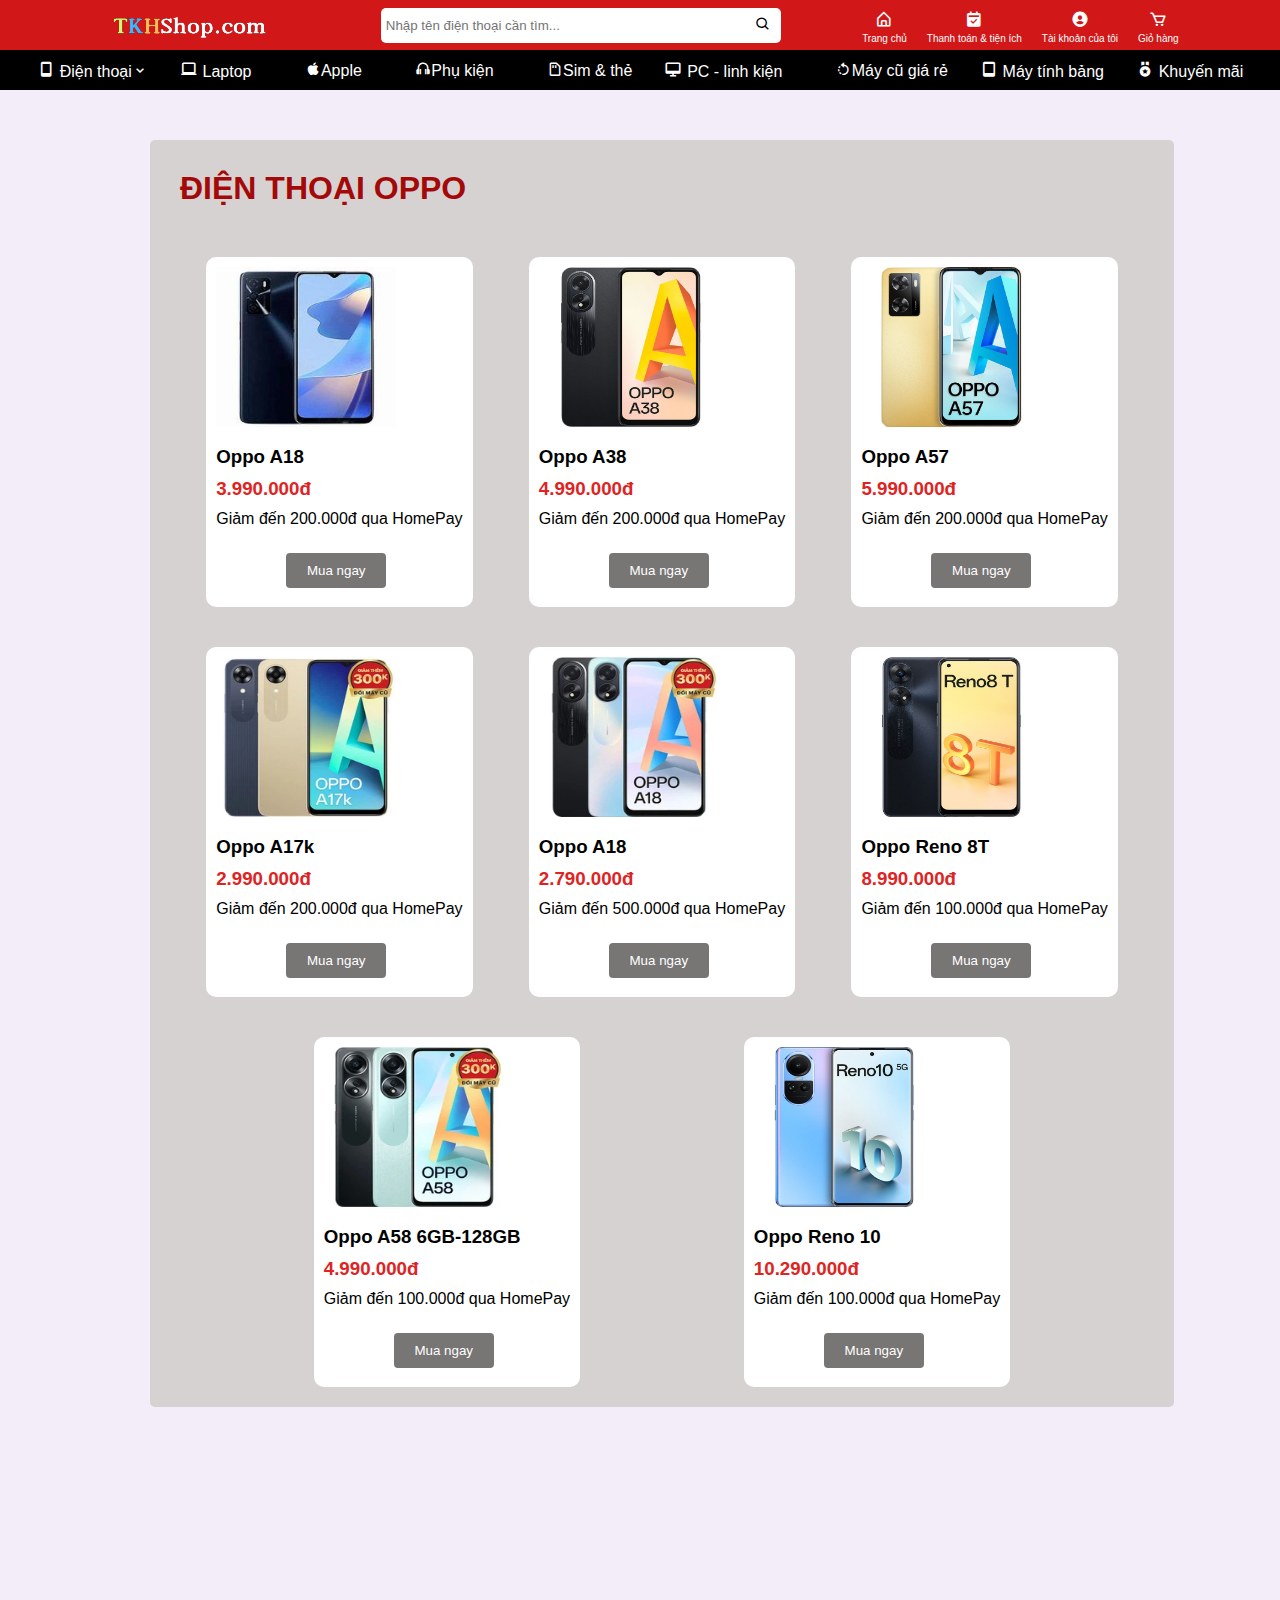
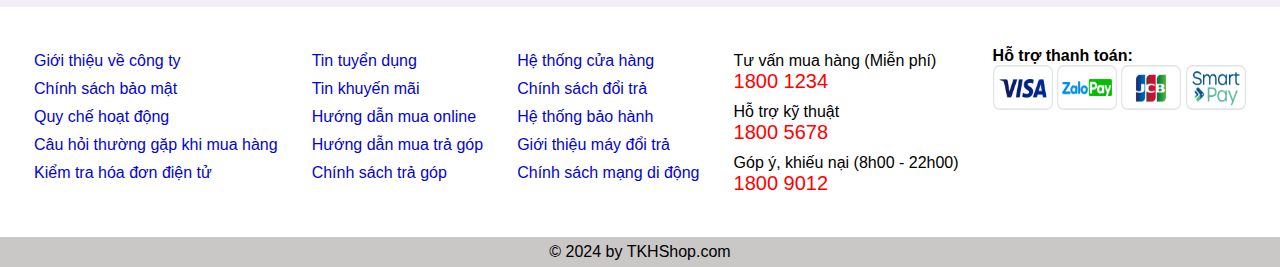
<file: Oppo.html>
<!DOCTYPE html>
<html lang="en">
<head>
    <meta charset="UTF-8">
    <meta name="viewport" content="width=device-width, initial-scale=1.0">
    <link rel="stylesheet" href="DienThoai.css">
    <link href='https://unpkg.com/boxicons@2.1.4/css/boxicons.min.css' rel='stylesheet'>
    <title>Oppo</title>
</head>
<body>
    <header>
        <div class="container">
            <img src="./image/logo.png"> 
        <div class="search">
            <input type="text" placeholder="Nhập tên điện thoại cần tìm..."><i class='bx bx-search'></i>
        </div>
        <div class="item">
            <ul>
                <li><i class='bx bx-home-alt'></i><a href="index.html">Trang chủ</a></li>
                <li><i class='bx bxs-calendar-check'></i><a href="">Thanh toán & tiện ích</a></li>
                <li><i class='bx bxs-user-circle' ></i><a href="./login.html">Tài khoản của tôi</a></li>
                <li><i class='bx bx-cart' ></i><a href="">Giỏ hàng</a></li>
            </ul>
        </div>
        </div>
    </header>
    <nav>
        <div class="menu">
            <ul>
                <li><i class='bx bx-mobile'></i><a href="">Điện thoại<i class='bx bx-chevron-down'></i>
                    <div class="sub-menu">
                        <ul>
                            <li><a href="Iphone.html">Iphone</a></li>
                            <li><a href="Samsung.html">Samsung</a></li>
                            <li><a href="Oppo.html">Oppo</a></li>
                            <li><a href="Xiaomi.html">Xiaomi</a></li>
                            <li><a href="Realme.html">Realme</a></li>
                        </ul>
                    </div>
                </a></li>
                <li><i class='bx bx-laptop' ></i><a href="">Laptop</li>
                <li><i class='bx bxl-apple' ></i><a href="">Apple</li>
                <li><i class='bx bx-headphone' ></i><a href="">Phụ kiện</li>
                <li><i class='bx bx-memory-card' ></i><a href="">Sim & thẻ</a></li>
                <li><i class='bx bx-desktop'></i><a href="">PC - linh kiện</li>
                <li><i class='bx bx-rotate-left'></i><a href="">Máy cũ giá rẻ</a></li>
                <li><i class='bx bx-tab' ></i><a href="">Máy tính bảng</a></li>
                <li><i class='bx bxs-medal'></i><a href="">Khuyến mãi</a></li>
            </ul>
        </div>
    </nav>
        
    <section>
        <div class="box">
            <h1>ĐIỆN THOẠI OPPO</h1>
            <div class="container">
                <div class="item">
                    <img src="./image/oa18.png" width="" alt="">
                    <div class="name"><a href=""><h3>Oppo A18</h3></a></div>
                    <div class="price"><h3>3.990.000đ</h3></div>
                    <div class="discount"><p>Giảm đến 200.000đ qua HomePay</p></div>
                    <form action="Contact.html"><button>Mua ngay</button></form>
                </div>
                <div class="item">
                    <img src="./image/oa38.png" alt="">
                    <div class="name"><a href=""><h3>Oppo A38</h3></a></div>
                    <div class="price"><h3>4.990.000đ</h3></div>
                    <div class="discount"><p>Giảm đến 200.000đ qua HomePay</p></div>
                    <form action="Contact.html"><button>Mua ngay</button></form>
                </div>
                <div class="item">
                    <img src="./image/oa57.png" alt="">
                    <div class="name"><a href=""><h3>Oppo A57</h3></a></div>
                    <div class="price"><h3>5.990.000đ</h3></div>
                    <div class="discount"><p>Giảm đến 200.000đ qua HomePay</p></div>
                    <form action="Contact.html"><button>Mua ngay</button></form>
                </div>
                <div class="item">
                    <img src="./image/oppo a17k.png" alt="">
                    <div class="name"><a href=""><h3>Oppo A17k</h3></a></div>
                    <div class="price"><h3>2.990.000đ</h3></div>
                    <div class="discount"><p>Giảm đến 200.000đ qua HomePay</p></div>
                    <form action="Contact.html"><button>Mua ngay</button></form>
                </div>
                <div class="item">
                    <img src="./image/oppoa18.png" alt="">
                    <div class="name"><a href=""><h3>Oppo A18</h3></a></div>
                    <div class="price"><h3>2.790.000đ</h3></div>
                    <div class="discount"><p>Giảm đến 500.000đ qua HomePay</p></div>
                    <form action="Contact.html"><button>Mua ngay</button></form>
                </div>
                <div class="item">
                    <img src="./image/or8t.png" alt="">
                    <div class="name"><a href=""><h3>Oppo Reno 8T</h3></a></div>
                    <div class="price"><h3>8.990.000đ</h3></div>
                    <div class="discount"><p>Giảm đến 100.000đ qua HomePay</p></div>
                    <form action="Contact.html"><button>Mua ngay</button></form>
                </div>
                <div class="item">
                    <img src="./image/oppoa58.png" alt="">
                    <div class="name"><a href=""><h3>Oppo A58 6GB-128GB</h3></a></div>
                    <div class="price"><h3>4.990.000đ</h3></div>
                    <div class="discount"><p>Giảm đến 100.000đ qua HomePay</p></div>
                    <form action="Contact.html"><button>Mua ngay</button></form>
                </div>
                <div class="item">
                    <img src="./image/or10.png" alt="">
                    <div class="name"><a href=""><h3>Oppo Reno 10</h3></a></div>
                    <div class="price"><h3>10.290.000đ</h3></div>
                    <div class="discount"><p>Giảm đến 100.000đ qua HomePay</p></div>
                    <form action="Contact.html"><button>Mua ngay</button></form>
                </div>
            </div>
        </div>
    </section>
    <footer>
        <div class="container">
            <div class="menu-left">
                <ul>
                    <li><a href="">Giới thiệu về công ty</a></li>
                    <li><a href="">Chính sách bảo mật</a></li>
                    <li><a href="">Quy chế hoạt động</a></li>
                    <li><a href="">Câu hỏi thường gặp khi mua hàng</a></li>
                    <li><a href="">Kiểm tra hóa đơn điện tử</a></li>
                </ul>
            </div>
            <div class="menu-left">
                <ul>
                    <li><a href="">Tin tuyển dụng</a></li>
                    <li><a href="">Tin khuyến mãi</a></li>
                    <li><a href="">Hướng dẫn mua online</a></li>
                    <li><a href="">Hướng dẫn mua trả góp </a></li>
                    <li><a href="">Chính sách trả góp</a></li>
                </ul>
            </div>
            <div class="menu-left">
                <ul>
                    <li><a href="">Hệ thống cửa hàng</a></li>
                    <li><a href="">Chính sách đổi trả</a></li>
                    <li><a href="">Hệ thống bảo hành</a></li>
                    <li><a href="">Giới thiệu máy đổi trả</a></li>
                    <li><a href="">Chính sách mạng di động</a></li>
                </ul>
            </div>
            <div class="menu-right">
                <ul>
                    <li><a href="">Tư vấn mua hàng (Miễn phí)<br>
                    <span>1800 1234</span></a></li>
                    <li><a href="">Hỗ trợ kỹ thuật<br>
                    <span>1800 5678</span></a></li>
                    <li><a href="">Góp ý, khiếu nại (8h00 - 22h00)<br>
                    <span>1800 9012</span></a></li>
                </ul>
            </div>
            <div class="menu-right-bottom">
                <h4>Hỗ trợ thanh toán:</h4>
                <img src="./image/visa.png" alt="">
                <img src="./image/zalopay.png" alt="">
                <img src="./image/jcb.png" alt="">
                <img src="./image/smartpay.png" alt="">
            </div>
        </div>
    </footer>
    <footer class="footer-bottom">
        <p>&copy; 2024 by TKHShop.com</p>
    </footer>
</body>
</html>
</file>
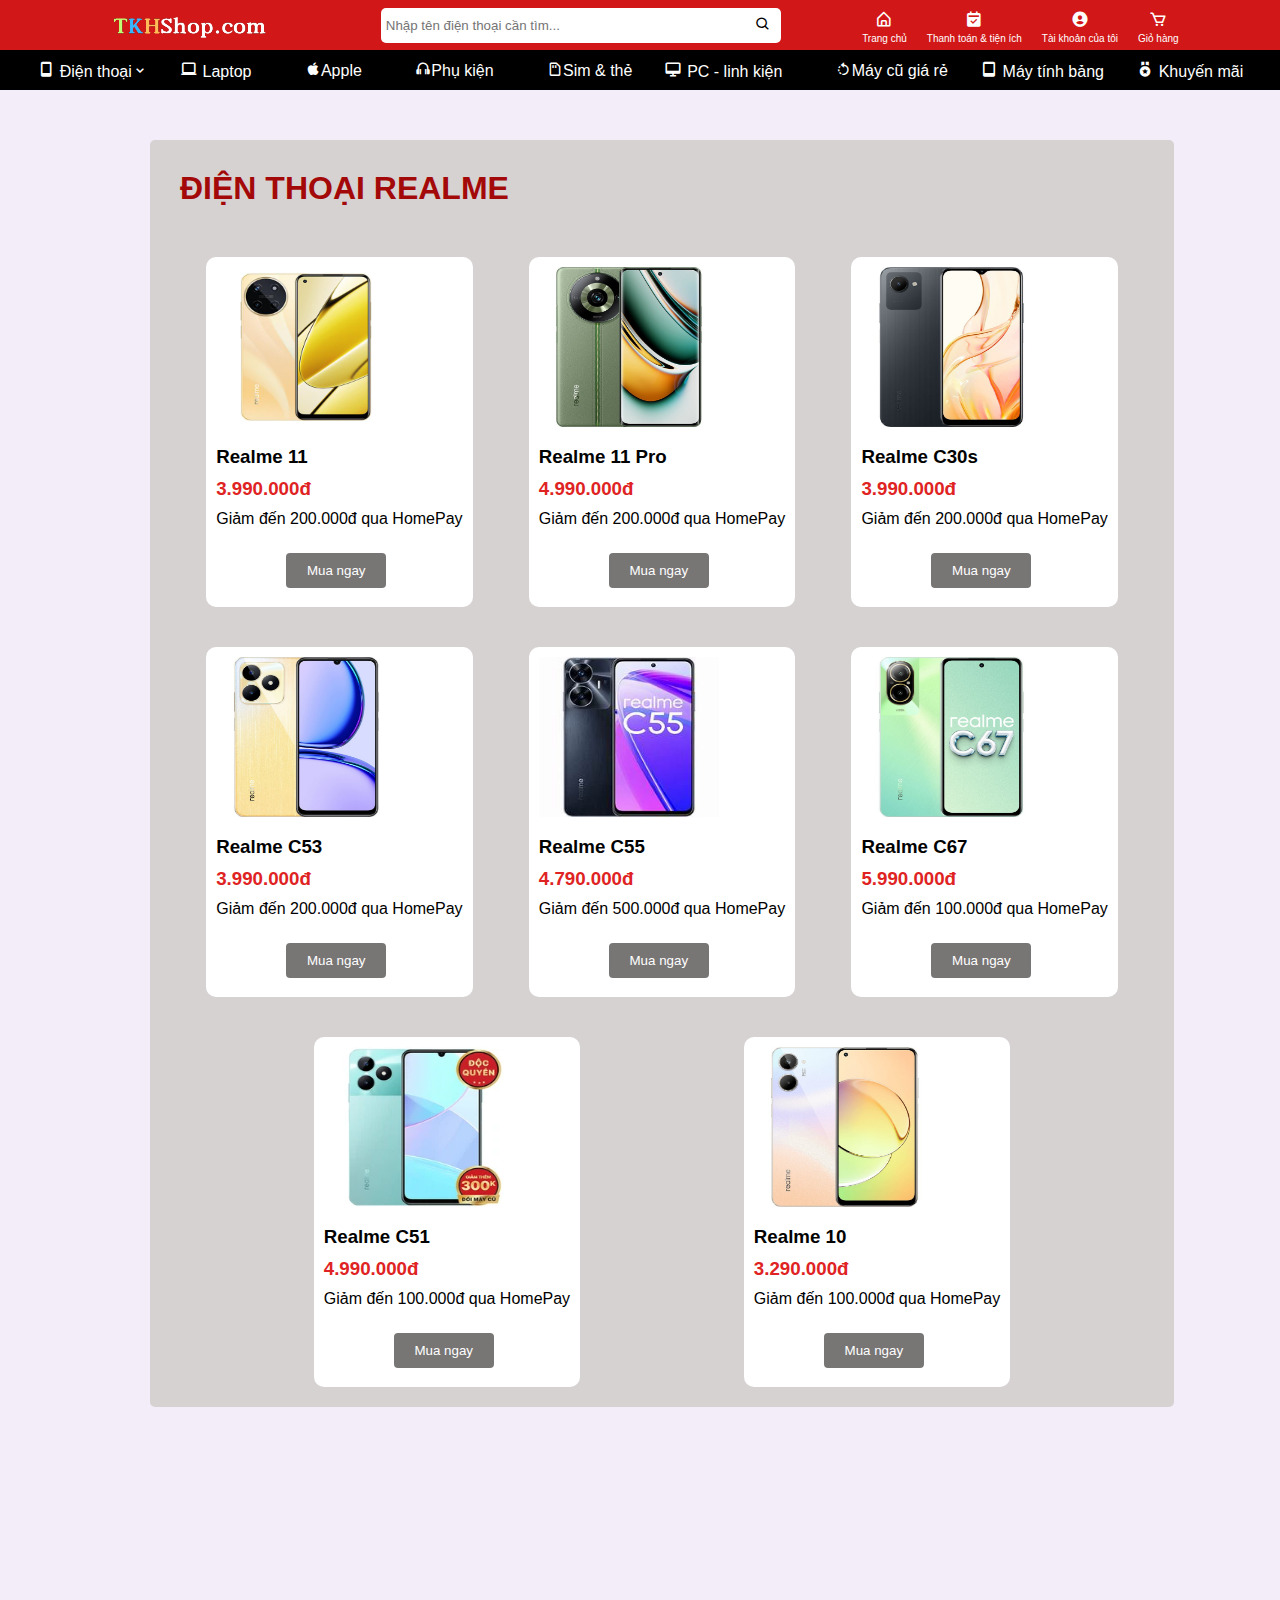
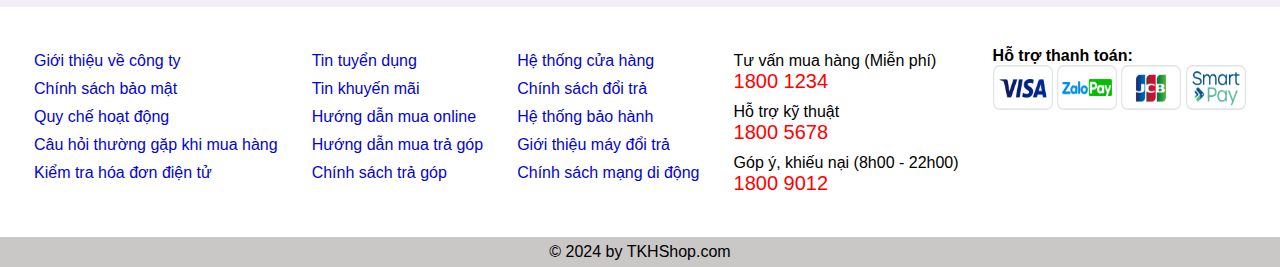
<file: Realme.html>
<!DOCTYPE html>
<html lang="en">
<head>
    <meta charset="UTF-8">
    <meta name="viewport" content="width=device-width, initial-scale=1.0">
    <link rel="stylesheet" href="DienThoai.css">
    <link href='https://unpkg.com/boxicons@2.1.4/css/boxicons.min.css' rel='stylesheet'>
    <title>Realme </title>
</head>
<body>
    <header>
        <div class="container">
            <img src="./image/logo.png"> 
        <div class="search">
            <input type="text" placeholder="Nhập tên điện thoại cần tìm..."><i class='bx bx-search'></i>
        </div>
        <div class="item">
            <ul>
                <li><i class='bx bx-home-alt'></i><a href="index.html">Trang chủ</a></li>
                <li><i class='bx bxs-calendar-check'></i><a href="">Thanh toán & tiện ích</a></li>
                <li><i class='bx bxs-user-circle' ></i><a href="./login.html">Tài khoản của tôi</a></li>
                <li><i class='bx bx-cart' ></i><a href="">Giỏ hàng</a></li>
            </ul>
        </div>
        </div>
    </header>
    <nav>
        <div class="menu">
            <ul>
                <li><i class='bx bx-mobile'></i><a href="">Điện thoại<i class='bx bx-chevron-down'></i>
                    <div class="sub-menu">
                        <ul>
                            <li><a href="Iphone.html">Iphone</a></li>
                            <li><a href="Samsung.html">Samsung</a></li>
                            <li><a href="Oppo.html">Oppo</a></li>
                            <li><a href="Xiaomi.html">Xiaomi</a></li>
                            <li><a href="Realme.html">Realme</a></li>
                        </ul>
                    </div>
                </a></li>
                <li><i class='bx bx-laptop' ></i><a href="">Laptop</li>
                <li><i class='bx bxl-apple' ></i><a href="">Apple</li>
                <li><i class='bx bx-headphone' ></i><a href="">Phụ kiện</li>
                <li><i class='bx bx-memory-card' ></i><a href="">Sim & thẻ</a></li>
                <li><i class='bx bx-desktop'></i><a href="">PC - linh kiện</li>
                <li><i class='bx bx-rotate-left'></i><a href="">Máy cũ giá rẻ</a></li>
                <li><i class='bx bx-tab' ></i><a href="">Máy tính bảng</a></li>
                <li><i class='bx bxs-medal'></i><a href="">Khuyến mãi</a></li>
            </ul>
        </div>
    </nav>
         
    <section>
        <div class="box">
            <h1>ĐIỆN THOẠI REALME</h1>
            <div class="container">
                <div class="item">
                    <img src="./image/r11.png" width="" alt="">
                    <div class="name"><a href=""><h3>Realme 11 </h3></a></div>
                    <div class="price"><h3>3.990.000đ</h3></div>
                    <div class="discount"><p>Giảm đến 200.000đ qua HomePay</p></div>
                    <form action="Contact.html"><button>Mua ngay</button></form>
                </div>
                <div class="item">
                    <img src="./image/r11pro.png" alt="">
                    <div class="name"><a href=""><h3>Realme 11 Pro</h3></a></div>
                    <div class="price"><h3>4.990.000đ</h3></div>
                    <div class="discount"><p>Giảm đến 200.000đ qua HomePay</p></div>
                    <form action="Contact.html"><button>Mua ngay</button></form>
                </div>
                <div class="item">
                    <img src="./image/rc30s.png" alt="">
                    <div class="name"><a href=""><h3>Realme C30s</h3></a></div>
                    <div class="price"><h3>3.990.000đ</h3></div>
                    <div class="discount"><p>Giảm đến 200.000đ qua HomePay</p></div>
                    <form action="Contact.html"><button>Mua ngay</button></form>
                </div>
                <div class="item">
                    <img src="./image/rc53.png" alt="">
                    <div class="name"><a href=""><h3>Realme C53</h3></a></div>
                    <div class="price"><h3>3.990.000đ</h3></div>
                    <div class="discount"><p>Giảm đến 200.000đ qua HomePay</p></div>
                    <form action="Contact.html"><button>Mua ngay</button></form>
                </div>
                <div class="item">
                    <img src="./image/rc55.png" alt="">
                    <div class="name"><a href=""><h3>Realme C55</h3></a></div>
                    <div class="price"><h3>4.790.000đ</h3></div>
                    <div class="discount"><p>Giảm đến 500.000đ qua HomePay</p></div>
                    <form action="Contact.html"><button>Mua ngay</button></form>
                </div>
                <div class="item">
                    <img src="./image/rc67.png" alt="">
                    <div class="name"><a href=""><h3>Realme C67</h3></a></div>
                    <div class="price"><h3>5.990.000đ</h3></div>
                    <div class="discount"><p>Giảm đến 100.000đ qua HomePay</p></div>
                    <form action="Contact.html"><button>Mua ngay</button></form>
                </div>
                <div class="item">
                    <img src="./image/realmec51.png" alt="">
                    <div class="name"><a href=""><h3>Realme C51</h3></a></div>
                    <div class="price"><h3>4.990.000đ</h3></div>
                    <div class="discount"><p>Giảm đến 100.000đ qua HomePay</p></div>
                    <form action="Contact.html"><button>Mua ngay</button></form>
                </div>
                <div class="item">
                    <img src="./image/r10.png" alt="">
                    <div class="name"><a href=""><h3>Realme 10</h3></a></div>
                    <div class="price"><h3>3.290.000đ</h3></div>
                    <div class="discount"><p>Giảm đến 100.000đ qua HomePay</p></div>
                    <form action="Contact.html"><button>Mua ngay</button></form>
                </div>
            </div>
        </div>
    </section>  

     <footer>
        <div class="container">
            <div class="menu-left">
                <ul>
                    <li><a href="">Giới thiệu về công ty</a></li>
                    <li><a href="">Chính sách bảo mật</a></li>
                    <li><a href="">Quy chế hoạt động</a></li>
                    <li><a href="">Câu hỏi thường gặp khi mua hàng</a></li>
                    <li><a href="">Kiểm tra hóa đơn điện tử</a></li>
                </ul>
            </div>
            <div class="menu-left">
                <ul>
                    <li><a href="">Tin tuyển dụng</a></li>
                    <li><a href="">Tin khuyến mãi</a></li>
                    <li><a href="">Hướng dẫn mua online</a></li>
                    <li><a href="">Hướng dẫn mua trả góp </a></li>
                    <li><a href="">Chính sách trả góp</a></li>
                </ul>
            </div>
            <div class="menu-left">
                <ul>
                    <li><a href="">Hệ thống cửa hàng</a></li>
                    <li><a href="">Chính sách đổi trả</a></li>
                    <li><a href="">Hệ thống bảo hành</a></li>
                    <li><a href="">Giới thiệu máy đổi trả</a></li>
                    <li><a href="">Chính sách mạng di động</a></li>
                </ul>
            </div>
            <div class="menu-right">
                <ul>
                    <li><a href="">Tư vấn mua hàng (Miễn phí)<br>
                    <span>1800 1234</span></a></li>
                    <li><a href="">Hỗ trợ kỹ thuật<br>
                    <span>1800 5678</span></a></li>
                    <li><a href="">Góp ý, khiếu nại (8h00 - 22h00)<br>
                    <span>1800 9012</span></a></li>
                </ul>
            </div>
            <div class="menu-right-bottom">
                <h4>Hỗ trợ thanh toán:</h4>
                <img src="./image/visa.png" alt="">
                <img src="./image/zalopay.png" alt="">
                <img src="./image/jcb.png" alt="">
                <img src="./image/smartpay.png" alt="">
            </div>
        </div>
    </footer>
    <footer class="footer-bottom">
        <p>&copy; 2024 by TKHShop.com</p>
    </footer>
</body>
</html>
</file>
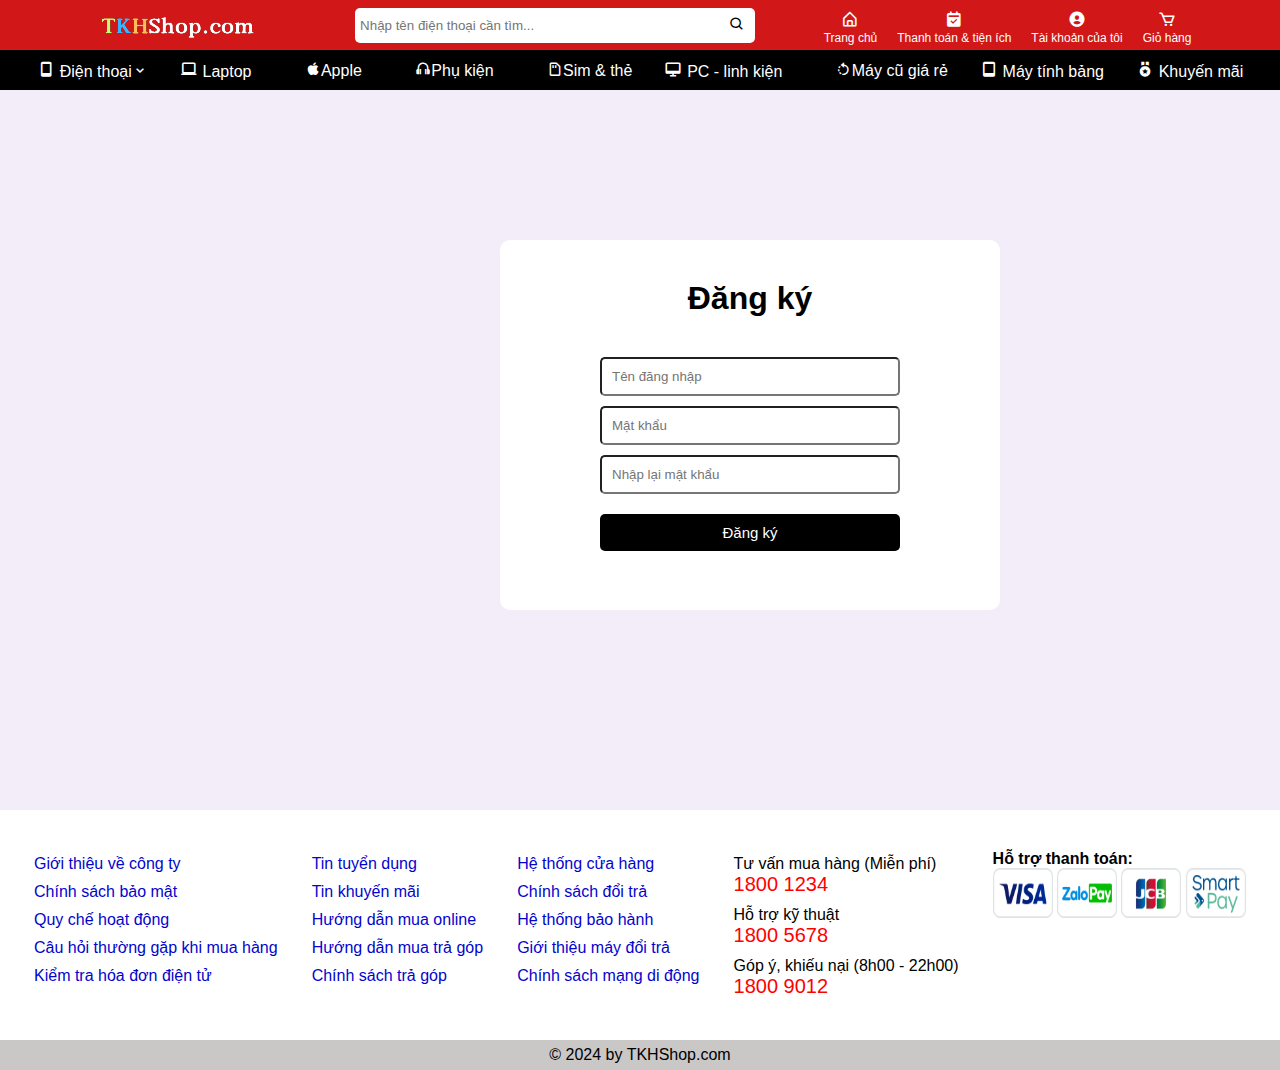
<file: register.html>
<!DOCTYPE html>
<html lang="en">
<head>
    <meta charset="UTF-8">
    <link href='https://unpkg.com/boxicons@2.1.4/css/boxicons.min.css' rel='stylesheet'>
    <title>Đăng ký - Trần Khắc Hồng</title>
    <link rel="stylesheet" href="register.css">
</head>
<body>
    <header>
        <div class="container">
            <img src="./image/logo.png"> 
        <div class="search">
            <input type="text" placeholder="Nhập tên điện thoại cần tìm..."><i class='bx bx-search'></i>
        </div>
        <div class="item">
            <ul>
                <li><i class='bx bx-home-alt'></i><a href="index.html">Trang chủ</a></li>
                <li><i class='bx bxs-calendar-check'></i><a href="">Thanh toán & tiện ích</a></li>
                <li><i class='bx bxs-user-circle' ></i><a href="./login.html">Tài khoản của tôi</a></li>
                <li><i class='bx bx-cart' ></i><a href="">Giỏ hàng</a></li>
            </ul>
        </div>
        </div>
    </header>
    <nav>
        <div class="menu">
            <ul>
                <li><i class='bx bx-mobile'></i><a href="">Điện thoại<i class='bx bx-chevron-down'></i>
                    <div class="sub-menu">
                        <ul>
                            <li><a href="Iphone.html">Iphone</a></li>
                            <li><a href="Samsung.html">Samsung</a></li>
                            <li><a href="Oppo.html">Oppo</a></li>
                            <li><a href="Xiaomi.html">Xiaomi</a></li>
                            <li><a href="Realme.html">Realme</a></li>
                        </ul>
                    </div>
                </a></li>
                <li><i class='bx bx-laptop' ></i><a href="">Laptop</li>
                <li><i class='bx bxl-apple' ></i><a href="">Apple</li>
                <li><i class='bx bx-headphone' ></i><a href="">Phụ kiện</li>
                <li><i class='bx bx-memory-card' ></i><a href="">Sim & thẻ</a></li>
                <li><i class='bx bx-desktop'></i><a href="">PC - linh kiện</li>
                <li><i class='bx bx-rotate-left'></i><a href="">Máy cũ giá rẻ</a></li>
                <li><i class='bx bx-tab' ></i><a href="">Máy tính bảng</a></li>
                <li><i class='bx bxs-medal'></i><a href="">Khuyến mãi</a></li>
            </ul>
        </div>
    </nav>
    <section>
        <div class="container">
            
            <form action="./index.html">
                <h1>Đăng ký</h1>
           <input type="text" placeholder="Tên đăng nhập"><br>
           <input type="password" placeholder="Mật khẩu"><br>
           <input type="password" placeholder="Nhập lại mật khẩu"><br>
           <button>Đăng ký</button>
        </form>
        </div>
    </section>
    <footer>
        <div class="container">
            <div class="menu-left">
                <ul>
                    <li><a href="">Giới thiệu về công ty</a></li>
                    <li><a href="">Chính sách bảo mật</a></li>
                    <li><a href="">Quy chế hoạt động</a></li>
                    <li><a href="">Câu hỏi thường gặp khi mua hàng</a></li>
                    <li><a href="">Kiểm tra hóa đơn điện tử</a></li>
                </ul>
            </div>
            <div class="menu-left">
                <ul>
                    <li><a href="">Tin tuyển dụng</a></li>
                    <li><a href="">Tin khuyến mãi</a></li>
                    <li><a href="">Hướng dẫn mua online</a></li>
                    <li><a href="">Hướng dẫn mua trả góp </a></li>
                    <li><a href="">Chính sách trả góp</a></li>
                </ul>
            </div>
            <div class="menu-left">
                <ul>
                    <li><a href="">Hệ thống cửa hàng</a></li>
                    <li><a href="">Chính sách đổi trả</a></li>
                    <li><a href="">Hệ thống bảo hành</a></li>
                    <li><a href="">Giới thiệu máy đổi trả</a></li>
                    <li><a href="">Chính sách mạng di động</a></li>
                </ul>
            </div>
            <div class="menu-right">
                <ul>
                    <li><a href="">Tư vấn mua hàng (Miễn phí)<br><span>1800 1234</span></a></li>
                    <li><a href="">Hỗ trợ kỹ thuật<br><span>1800 5678</span></a></li>
                    <li><a href="">Góp ý, khiếu nại (8h00 - 22h00)<br><span>1800 9012</span></a></li>
                </ul>
            </div>
            <div class="menu-right-bottom">
                <h4>Hỗ trợ thanh toán:</h4>
                <img src="./image/visa.png" alt="">
                <img src="./image/zalopay.png" alt="">
                <img src="./image/jcb.png" alt="">
                <img src="./image/smartpay.png" alt="">
            </div>
        </div>
    </footer>
    <footer class="footer-bottom">
        <p>&copy; 2024 by TKHShop.com</p>
    </footer>
</body>
</html>
</file>
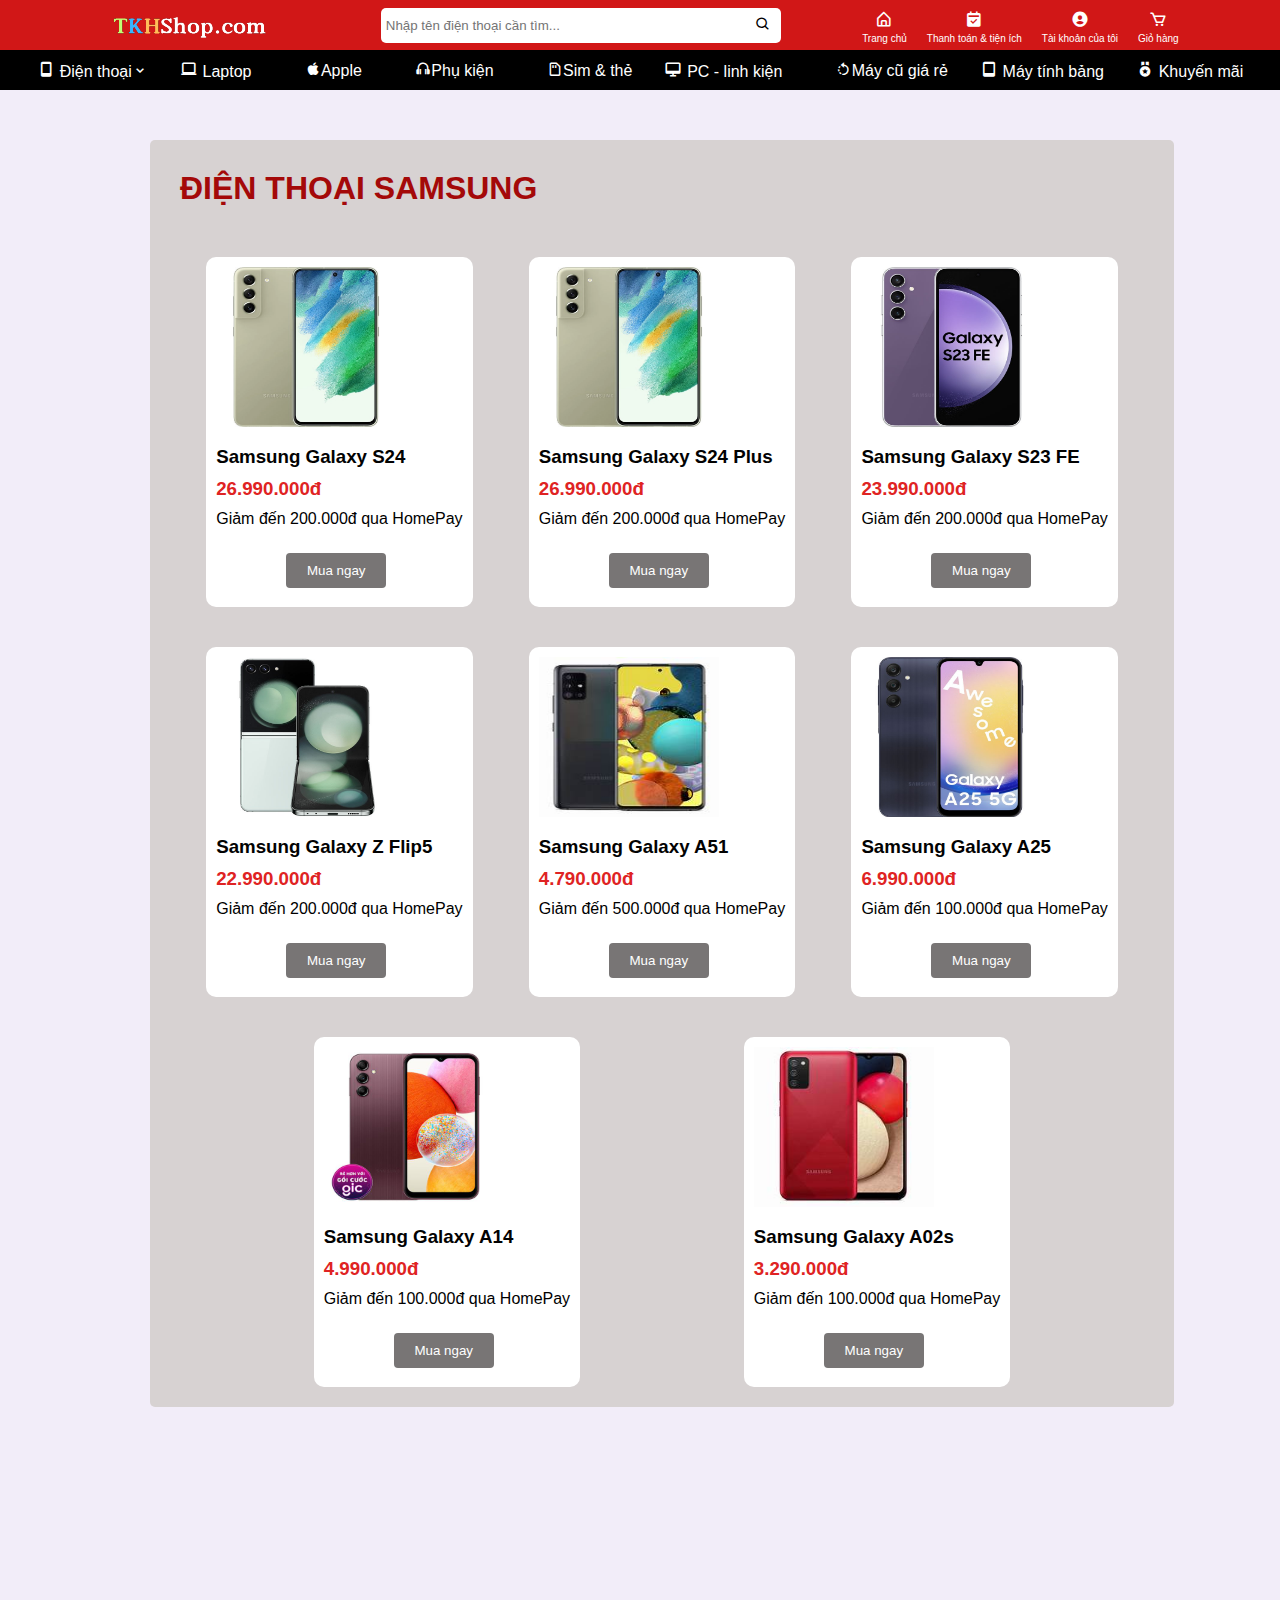
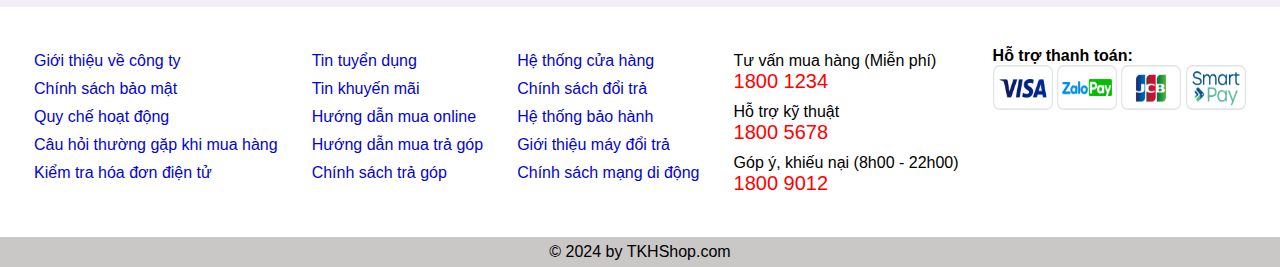
<file: Samsung.html>
<!DOCTYPE html>
<html lang="en">
<head>
    <meta charset="UTF-8">
    <meta name="viewport" content="width=device-width, initial-scale=1.0">
    <link rel="stylesheet" href="DienThoai.css">
    <link href='https://unpkg.com/boxicons@2.1.4/css/boxicons.min.css' rel='stylesheet'>
    <title>Samsung</title>
</head>
<body>
    <header>
        <div class="container">
            <img src="./image/logo.png"> 
        <div class="search">
            <input type="text" placeholder="Nhập tên điện thoại cần tìm..."><i class='bx bx-search'></i>
        </div>
        <div class="item">
            <ul>
                <li><i class='bx bx-home-alt'></i><a href="index.html">Trang chủ</a></li>
                <li><i class='bx bxs-calendar-check'></i><a href="">Thanh toán & tiện ích</a></li>
                <li><i class='bx bxs-user-circle' ></i><a href="./login.html">Tài khoản của tôi</a></li>
                <li><i class='bx bx-cart' ></i><a href="">Giỏ hàng</a></li>
            </ul>
        </div>
        </div>
    </header>
    <nav>
        <div class="menu">
            <ul>
                <li><i class='bx bx-mobile'></i><a href="">Điện thoại<i class='bx bx-chevron-down'></i>
                    <div class="sub-menu">
                        <ul>
                            <li><a href="Iphone.html">Iphone</a></li>
                            <li><a href="Samsung.html">Samsung</a></li>
                            <li><a href="Oppo.html">Oppo</a></li>
                            <li><a href="Xiaomi.html">Xiaomi</a></li>
                            <li><a href="Realme.html">Realme</a></li>
                        </ul>
                    </div>
                </a></li>
                <li><i class='bx bx-laptop' ></i><a href="">Laptop</li>
                <li><i class='bx bxl-apple' ></i><a href="">Apple</li>
                <li><i class='bx bx-headphone' ></i><a href="">Phụ kiện</li>
                <li><i class='bx bx-memory-card' ></i><a href="">Sim & thẻ</a></li>
                <li><i class='bx bx-desktop'></i><a href="">PC - linh kiện</li>
                <li><i class='bx bx-rotate-left'></i><a href="">Máy cũ giá rẻ</a></li>
                <li><i class='bx bx-tab' ></i><a href="">Máy tính bảng</a></li>
                <li><i class='bx bxs-medal'></i><a href="">Khuyến mãi</a></li>
            </ul>
        </div>
    </nav>
        
    <section>
        <div class="box">
            <h1>ĐIỆN THOẠI SAMSUNG</h1>
            <div class="container">
                <div class="item">
                    <img src="./image/sgs24.png" width="" alt="">
                    <div class="name"><a href=""><h3>Samsung Galaxy S24</h3></a></div>
                    <div class="price"><h3>26.990.000đ</h3></div>
                    <div class="discount"><p>Giảm đến 200.000đ qua HomePay</p></div>
                    <form action="Contact.html"><button>Mua ngay</button></form>
                </div>
                <div class="item">
                    <img src="./image/sgs24.png" alt="">
                    <div class="name"><a href=""><h3>Samsung Galaxy S24 Plus</h3></a></div>
                    <div class="price"><h3>26.990.000đ</h3></div>
                    <div class="discount"><p>Giảm đến 200.000đ qua HomePay</p></div>
                    <form action="Contact.html"><button>Mua ngay</button></form>
                </div>
                <div class="item">
                    <img src="./image/sgs23fe.png" alt="">
                    <div class="name"><a href=""><h3>Samsung Galaxy S23 FE</h3></a></div>
                    <div class="price"><h3>23.990.000đ</h3></div>
                    <div class="discount"><p>Giảm đến 200.000đ qua HomePay</p></div>
                    <form action="Contact.html"><button>Mua ngay</button></form>
                </div>
                <div class="item">
                    <img src="./image/sgzflip5.png" alt="">
                    <div class="name"><a href=""><h3>Samsung Galaxy Z Flip5</h3></a></div>
                    <div class="price"><h3>22.990.000đ</h3></div>
                    <div class="discount"><p>Giảm đến 200.000đ qua HomePay</p></div>
                    <form action="Contact.html"><button>Mua ngay</button></form>
                </div>
                <div class="item">
                    <img src="./image/sga51.png" alt="">
                    <div class="name"><a href=""><h3>Samsung Galaxy A51</h3></a></div>
                    <div class="price"><h3>4.790.000đ</h3></div>
                    <div class="discount"><p>Giảm đến 500.000đ qua HomePay</p></div>
                    <form action="Contact.html"><button>Mua ngay</button></form>
                </div>
                <div class="item">
                    <img src="./image/sga25.png" alt="">
                    <div class="name"><a href=""><h3>Samsung Galaxy A25 </h3></a></div>
                    <div class="price"><h3>6.990.000đ</h3></div>
                    <div class="discount"><p>Giảm đến 100.000đ qua HomePay</p></div>
                    <form action="Contact.html"><button>Mua ngay</button></form>
                </div>
                <div class="item">
                    <img src="./image/sga14.png" alt="">
                    <div class="name"><a href=""><h3>Samsung Galaxy A14</h3></a></div>
                    <div class="price"><h3>4.990.000đ</h3></div>
                    <div class="discount"><p>Giảm đến 100.000đ qua HomePay</p></div>
                    <form action="Contact.html"><button>Mua ngay</button></form>
                </div>
                <div class="item">
                    <img src="./image/sga02s.png" alt="">
                    <div class="name"><a href=""><h3>Samsung Galaxy A02s</h3></a></div>
                    <div class="price"><h3>3.290.000đ</h3></div>
                    <div class="discount"><p>Giảm đến 100.000đ qua HomePay</p></div>
                    <form action="Contact.html"><button>Mua ngay</button></form>
                </div>
            </div>
        </div>
    </section>
    <footer>
        <div class="container">
            <div class="menu-left">
                <ul>
                    <li><a href="">Giới thiệu về công ty</a></li>
                    <li><a href="">Chính sách bảo mật</a></li>
                    <li><a href="">Quy chế hoạt động</a></li>
                    <li><a href="">Câu hỏi thường gặp khi mua hàng</a></li>
                    <li><a href="">Kiểm tra hóa đơn điện tử</a></li>
                </ul>
            </div>
            <div class="menu-left">
                <ul>
                    <li><a href="">Tin tuyển dụng</a></li>
                    <li><a href="">Tin khuyến mãi</a></li>
                    <li><a href="">Hướng dẫn mua online</a></li>
                    <li><a href="">Hướng dẫn mua trả góp </a></li>
                    <li><a href="">Chính sách trả góp</a></li>
                </ul>
            </div>
            <div class="menu-left">
                <ul>
                    <li><a href="">Hệ thống cửa hàng</a></li>
                    <li><a href="">Chính sách đổi trả</a></li>
                    <li><a href="">Hệ thống bảo hành</a></li>
                    <li><a href="">Giới thiệu máy đổi trả</a></li>
                    <li><a href="">Chính sách mạng di động</a></li>
                </ul>
            </div>
            <div class="menu-right">
                <ul>
                    <li><a href="">Tư vấn mua hàng (Miễn phí)<br>
                    <span>1800 1234</span></a></li>
                    <li><a href="">Hỗ trợ kỹ thuật<br>
                    <span>1800 5678</span></a></li>
                    <li><a href="">Góp ý, khiếu nại (8h00 - 22h00)<br>
                    <span>1800 9012</span></a></li>
                </ul>
            </div>
            <div class="menu-right-bottom">
                <h4>Hỗ trợ thanh toán:</h4>
                <img src="./image/visa.png" alt="">
                <img src="./image/zalopay.png" alt="">
                <img src="./image/jcb.png" alt="">
                <img src="./image/smartpay.png" alt="">
            </div>
        </div>
    </footer>
    <footer class="footer-bottom">
        <p>&copy; 2024 by TKHShop.com</p>
    </footer>
</body>
</html>
</file>
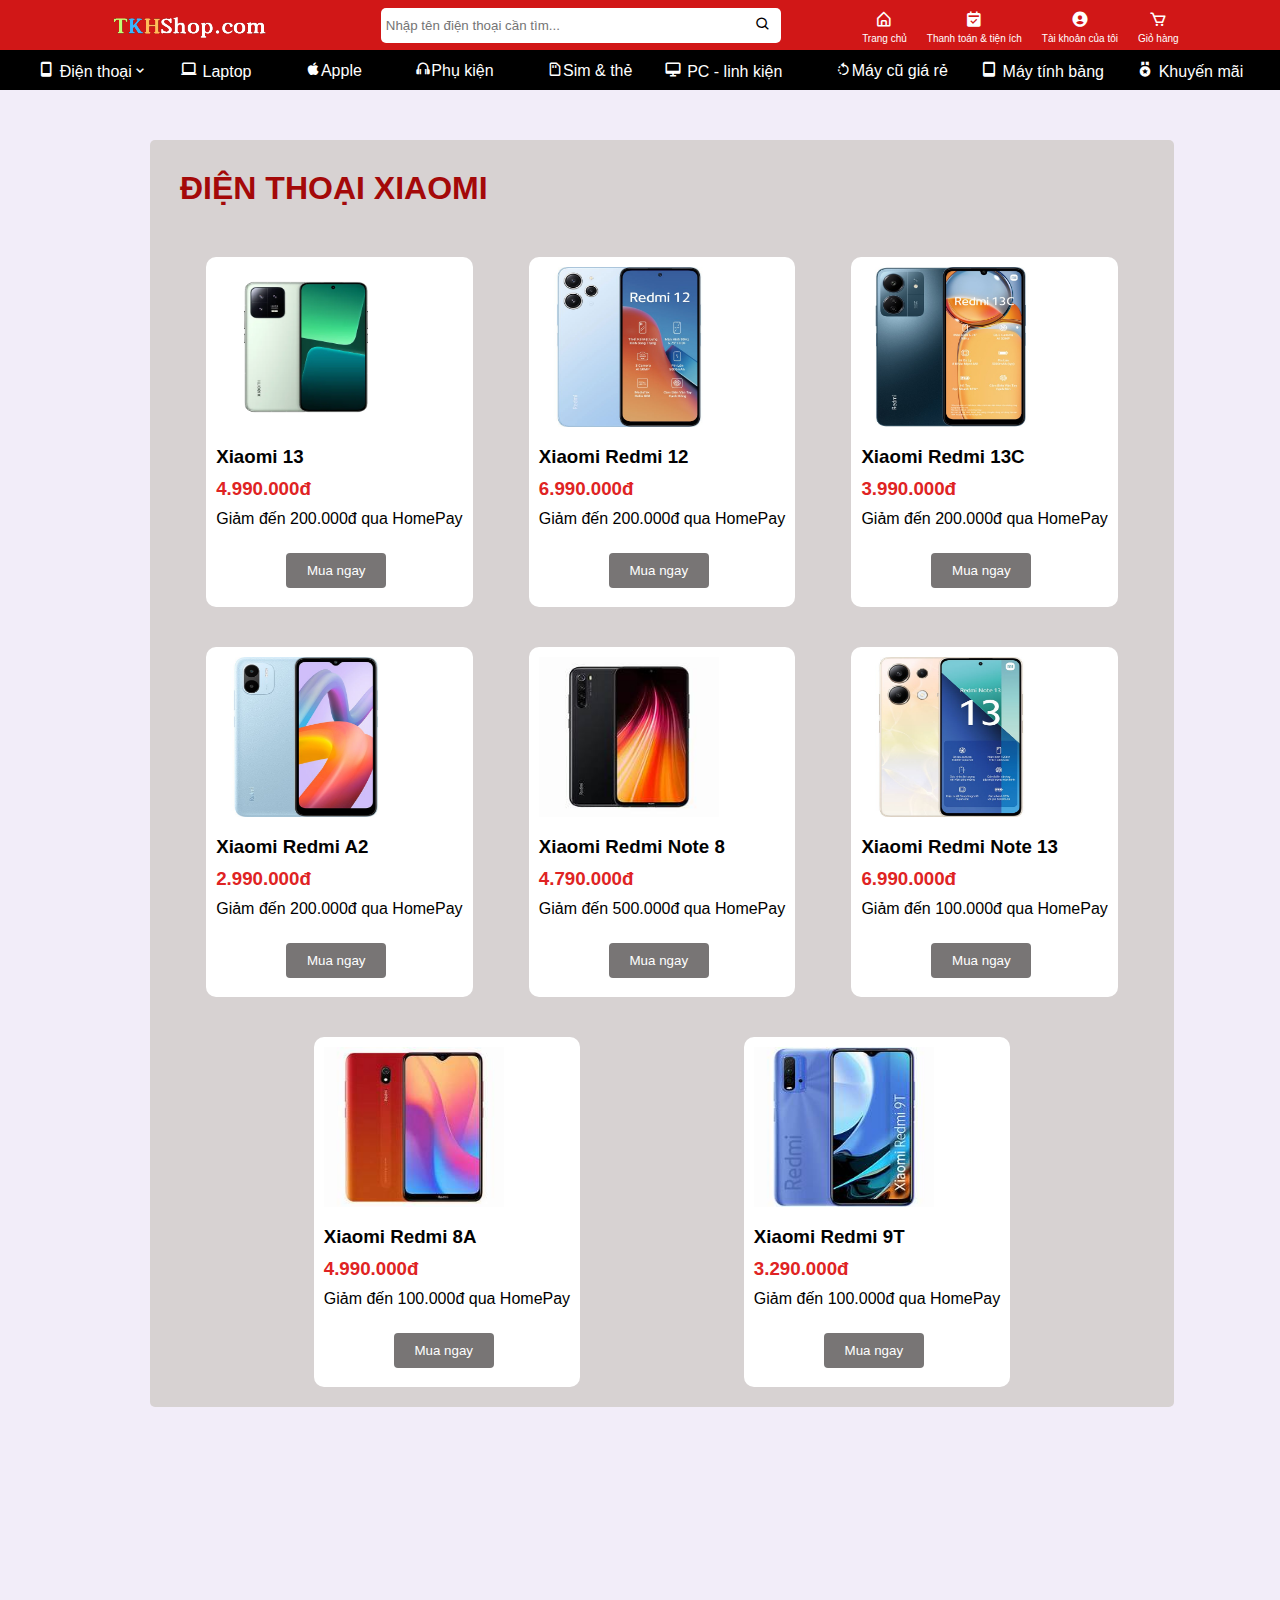
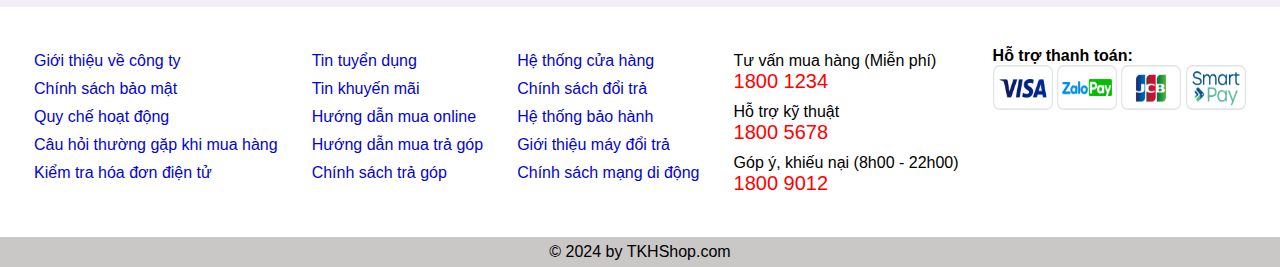
<file: Xiaomi.html>
<!DOCTYPE html>
<html lang="en">
<head>
    <meta charset="UTF-8">
    <meta name="viewport" content="width=device-width, initial-scale=1.0">
    <link rel="stylesheet" href="DienThoai.css">
    <link href='https://unpkg.com/boxicons@2.1.4/css/boxicons.min.css' rel='stylesheet'>
    <title>Xiaomi</title>
</head>
<body>
    <header>
        <div class="container">
            <img src="./image/logo.png"> 
        <div class="search">
            <input type="text" placeholder="Nhập tên điện thoại cần tìm..."><i class='bx bx-search'></i>
        </div>
        <div class="item">
            <ul>
                <li><i class='bx bx-home-alt'></i><a href="index.html">Trang chủ</a></li>
                <li><i class='bx bxs-calendar-check'></i><a href="">Thanh toán & tiện ích</a></li>
                <li><i class='bx bxs-user-circle' ></i><a href="./login.html">Tài khoản của tôi</a></li>
                <li><i class='bx bx-cart' ></i><a href="">Giỏ hàng</a></li>
            </ul>
        </div>
        </div>
    </header>
    <nav>
        <div class="menu">
            <ul>
                <li><i class='bx bx-mobile'></i><a href="">Điện thoại<i class='bx bx-chevron-down'></i>
                    <div class="sub-menu">
                        <ul>
                            <li><a href="Iphone.html">Iphone</a></li>
                            <li><a href="Samsung.html">Samsung</a></li>
                            <li><a href="Oppo.html">Oppo</a></li>
                            <li><a href="Xiaomi.html">Xiaomi</a></li>
                            <li><a href="Realme.html">Realme</a></li>
                        </ul>
                    </div>
                </a></li>
                <li><i class='bx bx-laptop' ></i><a href="">Laptop</li>
                <li><i class='bx bxl-apple' ></i><a href="">Apple</li>
                <li><i class='bx bx-headphone' ></i><a href="">Phụ kiện</li>
                <li><i class='bx bx-memory-card' ></i><a href="">Sim & thẻ</a></li>
                <li><i class='bx bx-desktop'></i><a href="">PC - linh kiện</li>
                <li><i class='bx bx-rotate-left'></i><a href="">Máy cũ giá rẻ</a></li>
                <li><i class='bx bx-tab' ></i><a href="">Máy tính bảng</a></li>
                <li><i class='bx bxs-medal'></i><a href="">Khuyến mãi</a></li>
            </ul>
        </div>
    </nav>
    
    <section>
        <div class="box">
            <h1>ĐIỆN THOẠI XIAOMI</h1>
            <div class="container">
                <div class="item">
                    <img src="./image/x13.png" width="" alt="">
                    <div class="name"><a href=""><h3>Xiaomi 13</h3></a></div>
                    <div class="price"><h3>4.990.000đ</h3></div>
                    <div class="discount"><p>Giảm đến 200.000đ qua HomePay</p></div>
                    <form action="Contact.html"><button>Mua ngay</button></form>
                </div>
                <div class="item">
                    <img src="./image/xr12.png" alt="">
                    <div class="name"><a href=""><h3>Xiaomi Redmi 12</h3></a></div>
                    <div class="price"><h3>6.990.000đ</h3></div>
                    <div class="discount"><p>Giảm đến 200.000đ qua HomePay</p></div>
                    <form action="Contact.html"><button>Mua ngay</button></form>
                </div>
                <div class="item">
                    <img src="./image/xr13c.png" alt="">
                    <div class="name"><a href=""><h3>Xiaomi Redmi 13C</h3></a></div>
                    <div class="price"><h3>3.990.000đ</h3></div>
                    <div class="discount"><p>Giảm đến 200.000đ qua HomePay</p></div>
                    <form action="Contact.html"><button>Mua ngay</button></form>
                </div>
                <div class="item">
                    <img src="./image/xra2.png" alt="">
                    <div class="name"><a href=""><h3>Xiaomi Redmi A2</h3></a></div>
                    <div class="price"><h3>2.990.000đ</h3></div>
                    <div class="discount"><p>Giảm đến 200.000đ qua HomePay</p></div>
                    <form action="Contact.html"><button>Mua ngay</button></form>
                </div>
                <div class="item">
                    <img src="./image/xrn8.png" alt="">
                    <div class="name"><a href=""><h3>Xiaomi Redmi Note 8</h3></a></div>
                    <div class="price"><h3>4.790.000đ</h3></div>
                    <div class="discount"><p>Giảm đến 500.000đ qua HomePay</p></div>
                    <form action="Contact.html"><button>Mua ngay</button></form>
                </div>
                <div class="item">
                    <img src="./image/xrn13.png" alt="">
                    <div class="name"><a href=""><h3>Xiaomi Redmi Note 13</h3></a></div>
                    <div class="price"><h3>6.990.000đ</h3></div>
                    <div class="discount"><p>Giảm đến 100.000đ qua HomePay</p></div>
                    <form action="Contact.html"><button>Mua ngay</button></form>
                </div>
                <div class="item">
                    <img src="./image/xr8a.png" alt="">
                    <div class="name"><a href=""><h3>Xiaomi Redmi 8A</h3></a></div>
                    <div class="price"><h3>4.990.000đ</h3></div>
                    <div class="discount"><p>Giảm đến 100.000đ qua HomePay</p></div>
                    <form action="Contact.html"><button>Mua ngay</button></form>
                </div>
                <div class="item">
                    <img src="./image/xr9t.png" alt="">
                    <div class="name"><a href=""><h3>Xiaomi Redmi 9T</h3></a></div>
                    <div class="price"><h3>3.290.000đ</h3></div>
                    <div class="discount"><p>Giảm đến 100.000đ qua HomePay</p></div>
                    <form action="Contact.html"><button>Mua ngay</button></form>
                </div>
            </div>
        </div>
    </section>
    <footer>
        <div class="container">
            <div class="menu-left">
                <ul>
                    <li><a href="">Giới thiệu về công ty</a></li>
                    <li><a href="">Chính sách bảo mật</a></li>
                    <li><a href="">Quy chế hoạt động</a></li>
                    <li><a href="">Câu hỏi thường gặp khi mua hàng</a></li>
                    <li><a href="">Kiểm tra hóa đơn điện tử</a></li>
                </ul>
            </div>
            <div class="menu-left">
                <ul>
                    <li><a href="">Tin tuyển dụng</a></li>
                    <li><a href="">Tin khuyến mãi</a></li>
                    <li><a href="">Hướng dẫn mua online</a></li>
                    <li><a href="">Hướng dẫn mua trả góp </a></li>
                    <li><a href="">Chính sách trả góp</a></li>
                </ul>
            </div>
            <div class="menu-left">
                <ul>
                    <li><a href="">Hệ thống cửa hàng</a></li>
                    <li><a href="">Chính sách đổi trả</a></li>
                    <li><a href="">Hệ thống bảo hành</a></li>
                    <li><a href="">Giới thiệu máy đổi trả</a></li>
                    <li><a href="">Chính sách mạng di động</a></li>
                </ul>
            </div>
            <div class="menu-right">
                <ul>
                    <li><a href="">Tư vấn mua hàng (Miễn phí)<br>
                    <span>1800 1234</span></a></li>
                    <li><a href="">Hỗ trợ kỹ thuật<br>
                    <span>1800 5678</span></a></li>
                    <li><a href="">Góp ý, khiếu nại (8h00 - 22h00)<br>
                    <span>1800 9012</span></a></li>
                </ul>
            </div>
            <div class="menu-right-bottom">
                <h4>Hỗ trợ thanh toán:</h4>
                <img src="./image/visa.png" alt="">
                <img src="./image/zalopay.png" alt="">
                <img src="./image/jcb.png" alt="">
                <img src="./image/smartpay.png" alt="">
            </div>
        </div>
    </footer>
    <footer class="footer-bottom">
        <p>&copy; 2024 by TKHShop.com</p>
    </footer>
</body>
</html>
</file>
<file: style.css>
*{
    padding:0;
    margin:0;
    box-sizing: border-box;
    font-family: Arial, Helvetica, sans-serif;
}
body{
    background-color: rgb(242,237,249);
    min-width: 1024px;
}
ul{
    list-style: none;
}
a{
    text-decoration: none;
}
/* ------------------------------header------------------------------- */
header{
    background-color:#d11717;
    height:50px;
    width: 100%;
}
.container{
    max-width: 1500px;
    display: flex;
    justify-content: space-evenly;
}
header img{
    margin-top: 5px;
}
header .search{
    margin-top: 8px;
    position: relative;
}
header .search input{
    height:35px;
    padding:5px;
    width:400px;
    border-radius: 5px;
    border:none;
    outline: none;
}
header .search i{
    position: absolute;
    right:10px;
    top:8px;
    cursor: pointer;
}

header .item ul i{
    display: block;
    font-size: 18px;
    cursor: pointer;
}
header .item ul i:hover{
    color:blue;
    transition: all 0.3s ease;
}
header .item ul{
    display: flex;
    margin-top: 10px;
}
header .item ul li{
    text-align: center;
    padding-right: 20px;
    color: #fff;
    
}
header .item ul li a{
    color:#fff;
    font-size: 12px;
}

header .item ul li a:hover{
    color:#6d6060;
    transition: all 0.3s ease;
}
@media only screen and (min-width:800px) {
    header .item ul li a{
        font-size:10px;
    }
}
 /*-------------------------------------menu-----------------------------------------  */
nav{
    background-color: black;
    height:40px;
}
.menu{
    max-width: 1260px;
    margin:auto;
    
}
nav >.menu >ul {
    display: flex;
    line-height: 40px;
    justify-content: space-evenly;
    align-items: center;
    text-align: center;
    
}
nav >.menu >ul >li{
    position: relative;
    padding:0 5px;
}
nav >.menu >ul >li> i{
    color:rgb(255, 255, 255);
    padding-right: 5px;
    margin-top: 10px;
    font-size: 18px;
	
}
nav >.menu >ul> li> a{
    color: white;
    font-size: 16px;
}
nav .menu ul li:hover{
    background-color: rgb(223, 20, 20);
    transition: all 0.3s ease;
}
.sub-menu{
    background-color:rgb(255, 255, 255);
    width: 150px;
    top:40px;
    left:0px;
    display: none;
    position: absolute;
    z-index: 1;
}

.sub-menu ul li{
    border: 1px solid #787575;
    
}
.sub-menu ul li a{
    color:black;
    font-size: 15px;
}
.menu ul li:hover .sub-menu{
    display: block;
    transition: all 1s ease;
}
/* -------------------------------------------slide--------------------------------- */
.slideshow-container{
    width:100%;
    margin-top: 20px;
}
.slideshow-container img{
    width:80%;
    
    margin:0 150px;
    height:600px;
}


/* ----------------------------------section (sản phẩm)------------------------------------- */
section{
    background-color: #d7d2d2;
    margin:50px 150px;
    border-radius: 5px;
    height:auto;
    width:80%;
}
.sale img{
    border-radius: 8px 8px 0 0 ;
    width:100%;
    height:100px;
    margin-top:-10px;
}
.box i{
    color:red;
}
.box .container{
    display: flex;
    flex-wrap: wrap;
}
.box h1{
    color: rgb(164, 9, 9);
    padding: 30px;
    font-size: 32px;
}
.box .item{
    background-color: #fff;
    margin-top: 20px;
    border-radius: 10px;
    height:350px;
    margin-bottom:20px;
}
.box .container .item img{
    padding-left: 15px; 
    width:200px;
    height:180px;
    padding:10px;
}
.box .container .item img:hover{
    transform: scale(1.05);transition: all 0.3s ease;
}
.name a h3{
    color:rgb(2, 2, 2);
}
.price{
    color:rgb(223, 35, 35);
}
.name, .price, .discount{
    padding:5px 10px;
}
form button{
    margin:20px 80px;
    color:#fff;
    padding:10px;
    width:100px;
    border:none;
    border-radius: 4px;
    background-color:#787575;
    cursor: pointer;
}
form button:hover{
    background-color: red;
}
@media only screen and (max-width:800px) {
    .item{
        width:220px;
        height:auto;
    }
}
/* -----------------------------------footer-------------------------------------------- */
footer{
    background-color: #fff;
    height:230px;
    
}
footer .container{
    margin-top: 200px;
}
.menu-left{
    margin-top: 40px;
}
.menu-left ul li{
    padding:5px 0;
}
.menu-left ul li a{
    color:rgb(4, 4, 205);
}
.menu-left ul li a:hover{
    color:black;
    border-bottom:1px solid black;
}
.menu-right {
    display: block;
    margin-top: 40px;
}
.menu-right ul li{
    padding:5px 0;
}
.menu-right ul li a{
    color:black;
    
}
.menu-right ul li span{
    color:red;
    font-size: 20px;
}
.menu-right-bottom{
    margin-top: 40px;
    
}
.menu-right-bottom img{
    width:60px;
    height:45px;
}
.footer-bottom{
    background-color: #cac7c7;
    width:100%;
    height:30px;
}
.footer-bottom p{
    text-align: center;
    line-height: 30px;
}
</file>
<file: Buy.css>
*{
    padding:0;
    margin:0;
    box-sizing: border-box;
    font-family: Arial, Helvetica, sans-serif;
}
body{
    background-color: rgb(242,237,249);
    min-width: 1024px;
}
ul{
    list-style: none;
}
a{
    text-decoration: none;
}
/* ------------------------------header------------------------------- */
header{
    background-color:#d11717;
    height:50px;
    width: 100%;
}
.container{
    max-width: 1500px;
    display: flex;
    justify-content: space-evenly;
}
header img{
    margin-top: 5px;
}
header .search{
    margin-top: 8px;
    position: relative;
}
header .search input{
    height:35px;
    padding:5px;
    width:400px;
    border-radius: 5px;
    border:none;
    outline: none;
}
header .search i{
    position: absolute;
    right:10px;
    top:8px;
    cursor: pointer;
}

header .item ul i{
    display: block;
    font-size: 18px;
    cursor: pointer;
}
header .item ul i:hover{
    color:blue;
    transition: all 0.3s ease;
}
header .item ul{
    display: flex;
    margin-top: 10px;
}
header .item ul li{
    text-align: center;
    padding-right: 20px;
    color: #fff;
    
}
header .item ul li a{
    color:#fff;
    font-size: 12px;
}

header .item ul li a:hover{
    color:#6d6060;
    transition: all 0.3s ease;
}
@media only screen and (min-width:800px) {
    header .item ul li a{
        font-size:10px;
    }
}
 /*-------------------------------------menu-----------------------------------------  */
nav{
    background-color: black;
    height:40px;
}
.menu{
    max-width: 1260px;
    margin:auto;
    
}
nav >.menu >ul {
    display: flex;
    line-height: 40px;
    justify-content: space-evenly;
    align-items: center;
    text-align: center;
    
}
nav >.menu >ul >li{
    position: relative;
    padding:0 5px;
}
nav >.menu >ul >li> i{
    color:rgb(255, 255, 255);
    padding-right: 5px;
    margin-top: 10px;
    font-size: 18px;
	
}
nav >.menu >ul> li> a{
    color: white;
    font-size: 16px;
}
nav .menu ul li:hover{
    background-color: rgb(223, 20, 20);
    transition: all 0.3s ease;
}
.sub-menu{
    background-color:rgb(255, 255, 255);
    width: 150px;
    top:40px;
    left:0px;
    display: none;
    position: absolute;
    z-index: 1;
}

.sub-menu ul li{
    border: 1px solid #787575;
    
}
.sub-menu ul li a{
    color:black;
    font-size: 15px;
}
.menu ul li:hover .sub-menu{
    display: block;
    transition: all 1s ease;
}
section{
    justify-content: center;
    text-align: center;
    border-radius: 10px;
    background-color: #fff;
    margin:100px 500px;
}
section img{
    border-radius: 50%;
    width:200px;
    height: 180px;
    margin: 20px 0;
}
section form button{
    color:#fff;
    padding:8px;
    border:none;
    border-radius: 4px;
    background-color:#000000;
    cursor: pointer;
    margin: 10px 0;
}
footer{
    background-color: #fff;
    height:230px;
    
}
footer .container{
    margin-top: 200px;
}
.menu-left{
    margin-top: 40px;
}
.menu-left ul li{
    padding:5px 0;
}
.menu-left ul li a{
    color:rgb(4, 4, 205);
}
.menu-left ul li a:hover{
    color:black;
    border-bottom:1px solid black;
}
.menu-right {
    display: block;
    margin-top: 40px;
}
.menu-right ul li{
    padding:5px 0;
}
.menu-right ul li a{
    color:black;
    
}
.menu-right ul li span{
    color:red;
    font-size: 20px;
}
.menu-right-bottom{
    margin-top: 40px;
    
}
.menu-right-bottom img{
    width:60px;
    height:45px;
}
.footer-bottom{
    background-color: #cac7c7;
    width:100%;
    height:30px;
}
.footer-bottom p{
    text-align: center;
    line-height: 30px;
}
</file>
<file: Contact.css>
*{
    padding:0;
    margin:0;
    box-sizing: border-box;
    font-family: Arial, Helvetica, sans-serif;
}
body{
    background-color: rgb(242,237,249);
}
ul{
    list-style: none;
}
a{
    text-decoration: none;
}
header{
    background-color:#d11717;
    height:50px;
    width: 100%;
}
.container{
    max-width: 1500px;
    display: flex;
    justify-content: space-evenly;
}
header img{
    margin-top: 5px;
}
header .search{
    margin-top: 8px;
    position: relative;
}
header .search input{
    height:35px;
    padding:5px;
    width:400px;
    border-radius: 5px;
    border:none;
    outline: none;
}
header .search i{
    position: absolute;
    right:10px;
    top:8px;
    cursor: pointer;
}

header .item ul i{
    display: block;
    font-size: 18px;
    cursor: pointer;
}
header .item ul i:hover{
    color:blue;
    transition: all 0.3s ease;
}
header .item ul{
    display: flex;
    margin-top: 10px;
}
header .item ul li{
    text-align: center;
    padding-right: 20px;
    color: #fff;
    
}
header .item ul li a{
    color:#fff;
    font-size: 12px;
}

header .item ul li a:hover{
    color:#6d6060;
    transition: all 0.3s ease;
} 
nav{
    background-color: black;
    height:40px;
}
.menu{
    max-width: 1260px;
    margin:auto;
    
}
nav >.menu >ul {
    display: flex;
    line-height: 40px;
    justify-content: space-evenly;
    align-items: center;
    text-align: center;
    
}
nav >.menu >ul >li{
    position: relative;
    padding:0 5px;
}
nav >.menu >ul >li> i{
    color:rgb(255, 255, 255);
    padding-right: 5px;
    margin-top: 10px;
    font-size: 18px;
}
nav >.menu >ul> li> a{
    color: white;
    font-size: 16px;
}
nav .menu ul li:hover{
    background-color: rgb(223, 20, 20);
    transition: all 0.3s ease;
}
.sub-menu{
    background-color:rgb(255, 255, 255);
    width: 150px;
    top:40px;
    left:0px;
    display: none;
    position: absolute;
    z-index: 1;
}

.sub-menu ul li{
    border: 1px solid #787575;
    
}
.sub-menu ul li a{
    color:black;
    font-size: 18px;
}
.menu ul li:hover .sub-menu{
    display: block;
    transition: all 1s ease;
}
section{
    margin: 150px;
    background-color: #fff;
    height:auto;
    justify-content: center;
    align-items: center;
    text-align: center;
    width:500px;
    border-radius: 10px;
    margin-left:500px;
   
}
section .container{
    max-width:1200px;
    
}
section h1{
    padding:10px;
    font-size: 32px;
    margin: 30px 0;
}
.container form input{
    padding:10px 10px;
    margin-bottom: 10px;
    width:300px;
    border-radius: 5px;
    
}
.container form button{
    margin-top: 10px;
    margin-bottom:20px;
    width:300px;
    border-radius: 5px;
    padding:10px;
    cursor:pointer;
    border:none;
    outline:none;
    color:white;
    background-color: black;
    font-size: 15px;
}
.container form button:hover{
    background-color: rgb(60, 60, 61);
    transition: all 0.3s ease;
}
.container form p{
   text-align: start;
   padding-top: 18px;
   padding-left: 10px;
}
.container form a{
    color:black;
    font-weight: bold;
}
footer{
    background-color: #fff;
    height:230px;
    
}
footer .container{
    margin-top: 200px;
}
.menu-left{
    margin-top: 40px;
}
.menu-left ul li{
    padding:5px 0;
}
.menu-left ul li a{
    color:rgb(4, 4, 205);
}
.menu-left ul li a:hover{
    color:black;
    border-bottom:1px solid black;
}
.menu-right {
    display: block;
    margin-top: 40px;
}
.menu-right ul li{
    padding:5px 0;
}
.menu-right ul li a{
    color:black;
    
}
.menu-right ul li span{
    color:red;
    font-size: 20px;
}
.menu-right-bottom{
    margin-top: 40px;
    
}
.menu-right-bottom img{
    width:60px;
    height:50px;
}
.footer-bottom{
    background-color: #cac7c7;
    width:100%;
    height:30px;
}
.footer-bottom p{
    text-align: center;
    line-height: 30px;
}
</file>
<file: DienThoai.css>
*{
    padding:0;
    margin:0;
    box-sizing: border-box;
    font-family: Arial, Helvetica, sans-serif;
}
body{
    background-color: rgb(242,237,249);
    min-width: 1024px;
}
ul{
    list-style: none;
}
a{
    text-decoration: none;
}
/* ------------------------------header------------------------------- */
header{
    background-color:#d11717;
    height:50px;
    width: 100%;
}
.container{
    max-width: 1500px;
    display: flex;
    justify-content: space-evenly;
}
header img{
    margin-top: 5px;
}
header .search{
    margin-top: 8px;
    position: relative;
}
header .search input{
    height:35px;
    padding:5px;
    width:400px;
    border-radius: 5px;
    border:none;
    outline: none;
}
header .search i{
    position: absolute;
    right:10px;
    top:8px;
    cursor: pointer;
}

header .item ul i{
    display: block;
    font-size: 18px;
    cursor: pointer;
}
header .item ul i:hover{
    color:blue;
    transition: all 0.3s ease;
}
header .item ul{
    display: flex;
    margin-top: 10px;
}
header .item ul li{
    text-align: center;
    padding-right: 20px;
    color: #fff;
    
}
header .item ul li a{
    color:#fff;
    font-size: 12px;
}

header .item ul li a:hover{
    color:#6d6060;
    transition: all 0.3s ease;
}
@media only screen and (min-width:800px) {
    header .item ul li a{
        font-size:10px;
    }
}
 /*-------------------------------------menu-----------------------------------------  */
nav{
    background-color: black;
    height:40px;
}
.menu{
    max-width: 1260px;
    margin:auto;
    
}
nav >.menu >ul {
    display: flex;
    line-height: 40px;
    justify-content: space-evenly;
    align-items: center;
    text-align: center;
    
}
nav >.menu >ul >li{
    position: relative;
    padding:0 5px;
}
nav >.menu >ul >li> i{
    color:rgb(255, 255, 255);
    padding-right: 5px;
    margin-top: 10px;
    font-size: 18px;
	
}
nav >.menu >ul> li> a{
    color: white;
    font-size: 16px;
}
nav .menu ul li:hover{
    background-color: rgb(223, 20, 20);
    transition: all 0.3s ease;
}
.sub-menu{
    background-color:rgb(255, 255, 255);
    width: 150px;
    top:40px;
    left:0px;
    display: none;
    position: absolute;
    z-index: 1;
}

.sub-menu ul li{
    border: 1px solid #787575;
    
}
.sub-menu ul li a{
    color:black;
    font-size: 18px;
}
.menu ul li:hover .sub-menu{
    display: block;
    transition: all 1s ease;
}
section{
    background-color: #d7d2d2;
    margin:50px 150px;
    border-radius: 5px;
    height:auto;
    width:80%;
}
.sale img{
    border-radius: 8px 8px 0 0 ;
    width:100%;
    height:100px;
    margin-top:-10px;
}
.box i{
    color:red;
}
.box .container{
    display: flex;
    flex-wrap: wrap;
}
.box h1{
    color: rgb(164, 9, 9);
    padding: 30px;
    font-size: 32px;
}
.box .item{
    background-color: #fff;
    margin-top: 20px;
    border-radius: 10px;
    height:350px;
    margin-bottom:20px;
}
.box .container .item img{
    padding-left: 15px; 
    width:200px;
    height:180px;
    padding:10px;
}
.box .container .item img:hover{
    transform: scale(1.05);
    transition: all 0.3s ease;
}
.name a h3{
    color:rgb(2, 2, 2);
}
.price{
    color:rgb(223, 35, 35);
}
.name, .price, .discount{
    padding:5px 10px;
}
form button{
    margin:20px 80px;
    color:#fff;
    padding:10px;
    width:100px;
    border:none;
    border-radius: 4px;
    background-color:#787575;
    cursor: pointer;
}
form button:hover{
    background-color: red;
}
footer{
    background-color: #fff;
    height:230px;
    
}
footer .container{
    margin-top: 200px;
}
.menu-left{
    margin-top: 40px;
}
.menu-left ul li{
    padding:5px 0;
}
.menu-left ul li a{
    color:rgb(4, 4, 205);
}
.menu-left ul li a:hover{
    color:black;
    border-bottom:1px solid black;
}
.menu-right {
    display: block;
    margin-top: 40px;
}
.menu-right ul li{
    padding:5px 0;
}
.menu-right ul li a{
    color:black;
    
}
.menu-right ul li span{
    color:red;
    font-size: 20px;
}
.menu-right-bottom{
    margin-top: 40px;
    
}
.menu-right-bottom img{
    width:60px;
    height:45px;
}
.footer-bottom{
    background-color: #cac7c7;
    width:100%;
    height:30px;
}
.footer-bottom p{
    text-align: center;
    line-height: 30px;
}
</file>
<file: login.css>
*{
    padding:0;
    margin:0;
    box-sizing: border-box;
    font-family: Arial, Helvetica, sans-serif;
}
body{
    background-color: rgb(242,237,249);
}
ul{
    list-style: none;
}
a{
    text-decoration: none;
}
header{
    background-color:#d11717;
    height:50px;
    width: 100%;
}
.container{
    max-width: 1500px;
    display: flex;
    justify-content: space-evenly;
}
header img{
    margin-top: 5px;
}
header .search{
    margin-top: 8px;
    position: relative;
}
header .search input{
    height:35px;
    padding:5px;
    width:400px;
    border-radius: 5px;
    border:none;
    outline: none;
}
header .search i{
    position: absolute;
    right:10px;
    top:8px;
    cursor: pointer;
}

header .item ul i{
    display: block;
    font-size: 18px;
    cursor: pointer;
}
header .item ul i:hover{
    color:blue;
    transition: all 0.3s ease;
}
header .item ul{
    display: flex;
    margin-top: 10px;
}
header .item ul li{
    text-align: center;
    padding-right: 20px;
    color: #fff;
    
}
header .item ul li a{
    color:#fff;
    font-size: 12px;
}

header .item ul li a:hover{
    color:#6d6060;
    transition: all 0.3s ease;
} 
nav{
    background-color: black;
    height:40px;
}
.menu{
    max-width: 1260px;
    margin:auto;
    
}
nav >.menu >ul {
    display: flex;
    line-height: 40px;
    justify-content: space-evenly;
    align-items: center;
    text-align: center;
    
}
nav >.menu >ul >li{
    position: relative;
    padding:0 5px;
}
nav >.menu >ul >li> i{
    color:rgb(255, 255, 255);
    padding-right: 5px;
    margin-top: 10px;
    font-size: 18px;
}
nav >.menu >ul> li> a{
    color: white;
    font-size: 16px;
}
nav .menu ul li:hover{
    background-color: rgb(223, 20, 20);
    transition: all 0.3s ease;
}
.sub-menu{
    background-color:rgb(255, 255, 255);
    width: 150px;
    top:40px;
    left:0px;
    display: none;
    position: absolute;
    z-index: 1;
}

.sub-menu ul li{
    border: 1px solid #787575;
    
}
.sub-menu ul li a{
    color:black;
    font-size: 18px;
}
.menu ul li:hover .sub-menu{
    display: block;
    transition: all 1s ease;
}
section{
    margin: 150px;
    background-color: #fff;
    height:350px;
    justify-content: center;
    align-items: center;
    text-align: center;
    width:500px;
    border-radius: 10px;
    margin-left:500px;
   
}
section .container{
    max-width:1200px;
    
}
section h1{
    padding:10px;
    font-size: 32px;
    margin: 30px 0;
}
.container form input{
    padding:10px 10px;
    margin-bottom: 10px;
    width:300px;
    border-radius: 5px;
    
}
.container form button{
    margin-top: 10px;
    width:300px;
    border-radius: 5px;
    padding:10px;
    cursor:pointer;
    border:none;
    outline:none;
    color:white;
    background-color: black;
    font-size: 15px;
}
.container form button:hover{
    background-color: rgb(60, 60, 61);
    transition: all 0.3s ease;
}
.container form p{
   text-align: start;
   padding-top: 18px;
   padding-left: 10px;
}
.container form a{
    color:black;
    font-weight: bold;
}
footer{
    background-color: #fff;
    height:230px;
    
}
footer .container{
    margin-top: 200px;
}
.menu-left{
    margin-top: 40px;
}
.menu-left ul li{
    padding:5px 0;
}
.menu-left ul li a{
    color:rgb(4, 4, 205);
}
.menu-left ul li a:hover{
    color:black;
    border-bottom:1px solid black;
}
.menu-right {
    display: block;
    margin-top: 40px;
}
.menu-right ul li{
    padding:5px 0;
}
.menu-right ul li a{
    color:black;
    
}
.menu-right ul li span{
    color:red;
    font-size: 20px;
}
.menu-right-bottom{
    margin-top: 40px;
    
}
.menu-right-bottom img{
    width:60px;
    height:50px;
}
.footer-bottom{
    background-color: #cac7c7;
    width:100%;
    height:30px;
}
.footer-bottom p{
    text-align: center;
    line-height: 30px;
}
</file>
<file: register.css>
*{
    padding:0;
    margin:0;
    box-sizing: border-box;
    font-family: Arial, Helvetica, sans-serif;
}
body{
    background-color: rgb(242,237,249);
}
ul{
    list-style: none;
}
a{
    text-decoration: none;
}
header{
    background-color:#d11717;
    height:50px;
    width: 100%;
}
.container{
    max-width: 1500px;
    display: flex;
    justify-content: space-evenly;
}
header img{
    margin-top: 5px;
}
header .search{
    margin-top: 8px;
    position: relative;
}
header .search input{
    height:35px;
    padding:5px;
    width:400px;
    border-radius: 5px;
    border:none;
    outline: none;
}
header .search i{
    position: absolute;
    right:10px;
    top:8px;
    cursor: pointer;
}

header .item ul i{
    display: block;
    font-size: 18px;
    cursor: pointer;
}
header .item ul i:hover{
    color:blue;
    transition: all 0.3s ease;
}
header .item ul{
    display: flex;
    margin-top: 10px;
}
header .item ul li{
    text-align: center;
    padding-right: 20px;
    color: #fff;
    
}
header .item ul li a{
    color:#fff;
    font-size: 12px;
}

header .item ul li a:hover{
    color:#6d6060;
    transition: all 0.3s ease;
} 
nav{
    background-color: black;
    height:40px;
}
.menu{
    max-width: 1260px;
    margin:auto;
    
}
nav >.menu >ul {
    display: flex;
    line-height: 40px;
    justify-content: space-evenly;
    align-items: center;
    text-align: center;
    
}
nav >.menu >ul >li{
    position: relative;
    padding:0 5px;
}
nav >.menu >ul >li> i{
    color:rgb(255, 255, 255);
    padding-right: 5px;
    margin-top: 10px;
    font-size: 18px;
}
nav >.menu >ul> li> a{
    color: white;
    font-size: 16px;
}
nav .menu ul li:hover{
    background-color: rgb(223, 20, 20);
    transition: all 0.3s ease;
}
.sub-menu{
    background-color:rgb(255, 255, 255);
    width: 150px;
    top:40px;
    left:0px;
    display: none;
    position: absolute;
    z-index: 1;
}

.sub-menu ul li{
    border: 1px solid #787575;
    
}
.sub-menu ul li a{
    color:black;
    font-size: 18px;
}
.menu ul li:hover .sub-menu{
    display: block;
    transition: all 1s ease;
}
section{
    margin: 150px;
    background-color: #fff;
    height:370px;
    justify-content: center;
    align-items: center;
    text-align: center;
    width:500px;
    border-radius: 10px;
    margin-left:500px;
   
}
section .container{
    max-width:1200px;
    
}
section h1{
    padding:10px;
    font-size: 32px;
    margin: 30px 0;
}
.container form input{
    padding:10px 10px;
    margin-bottom: 10px;
    width:300px;
    border-radius: 5px;
}
.container form button{
    margin-top: 10px;
    width:300px;
    border-radius: 5px;
    padding:10px;
    cursor:pointer;
    border:none;
    outline:none;
    color:white;
    background-color: black;
    font-size: 15px;
}
.container form button:hover{
    background-color: rgb(74, 74, 77);
    transition: all 0.3s ease;
}
.container form p{
   text-align: start;
   padding-top: 18px;
   padding-left: 10px;
}
.container form a{
    color:black;
    font-weight: bold;
}
footer{
    background-color: #fff;
    height:230px;
    
}
footer .container{
    margin-top: 200px;
}
.menu-left{
    margin-top: 40px;
}
.menu-left ul li{
    padding:5px 0;
}
.menu-left ul li a{
    color:rgb(4, 4, 205);
}
.menu-left ul li a:hover{
    color:black;
    border-bottom:1px solid black;
}
.menu-right {
    display: block;
    margin-top: 40px;
}
.menu-right ul li{
    padding:5px 0;
}
.menu-right ul li a{
    color:black;
    
}
.menu-right ul li span{
    color:red;
    font-size: 20px;
}
.menu-right-bottom{
    margin-top: 40px;
    
}
.menu-right-bottom img{
    width:60px;
    height:50px;
}
.footer-bottom{
    background-color: #cac7c7;
    width:100%;
    height:30px;
}
.footer-bottom p{
    text-align: center;
    line-height: 30px;
}
</file>
